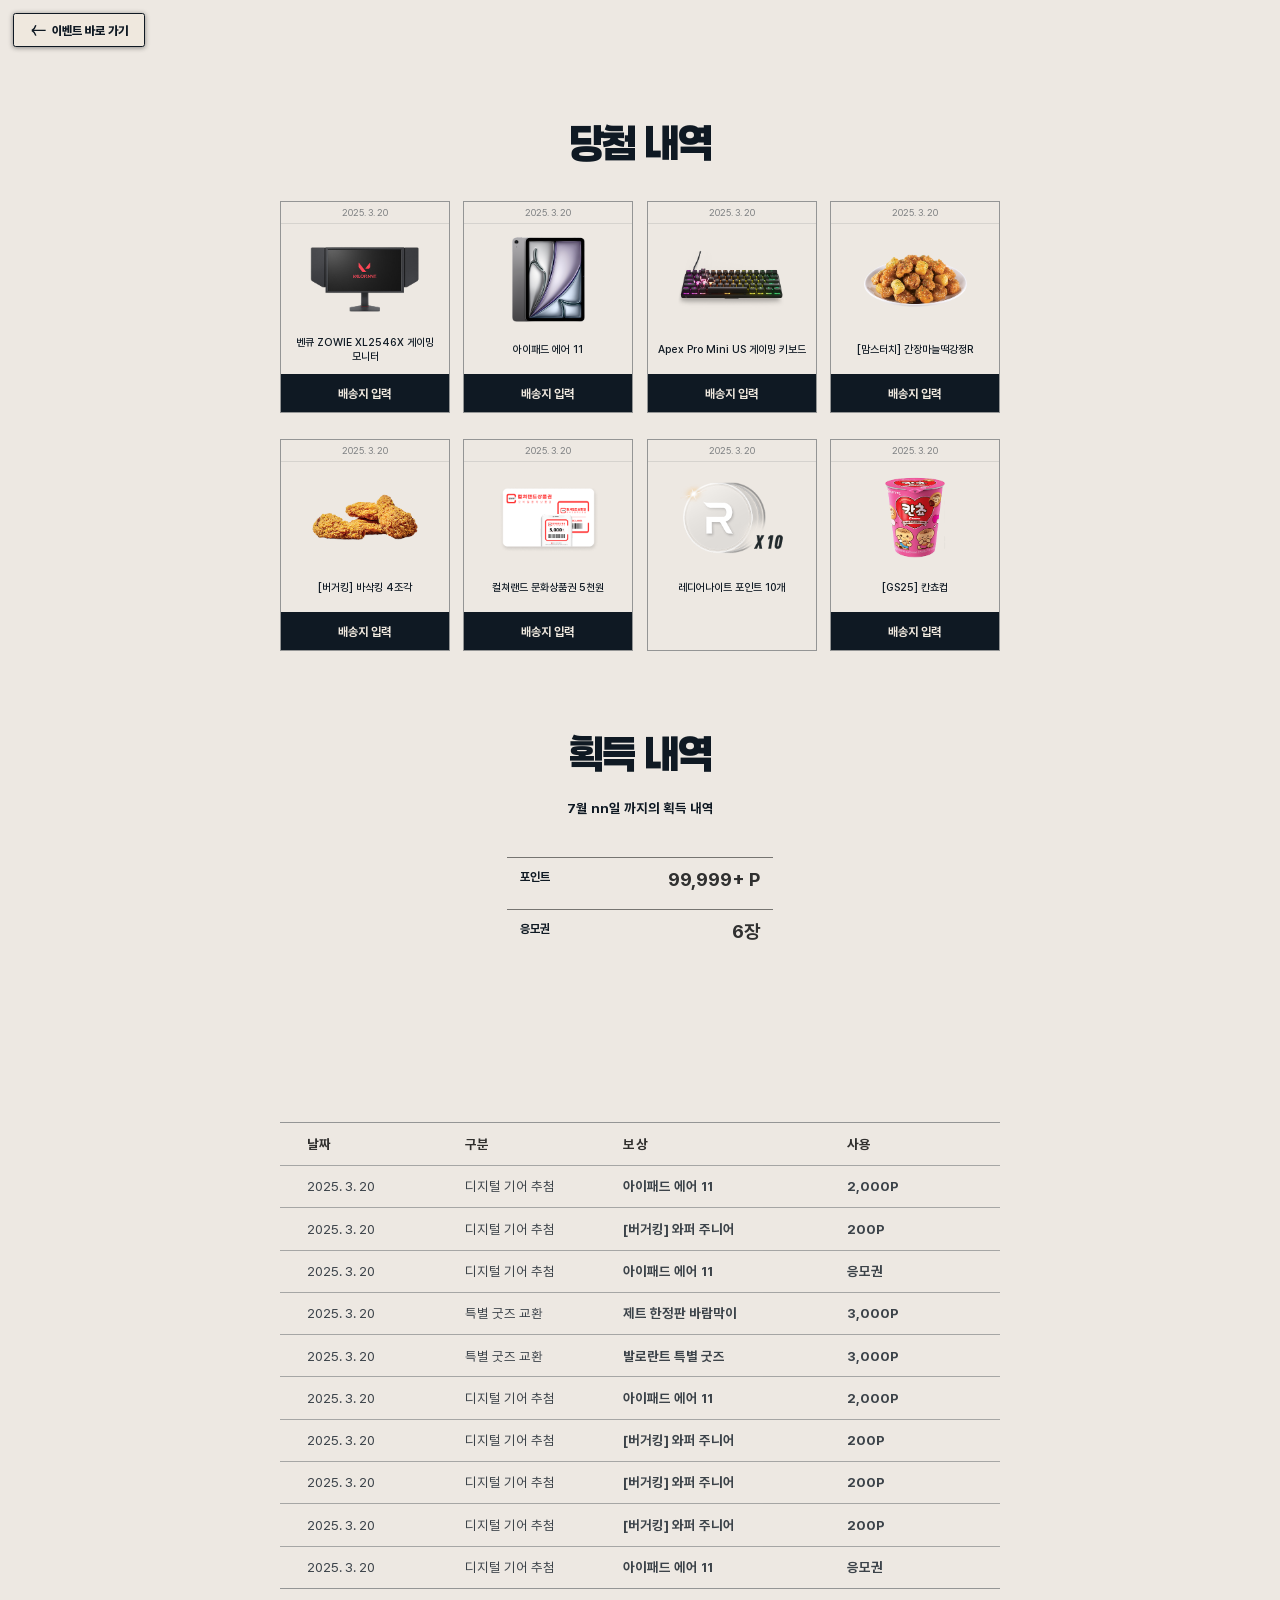
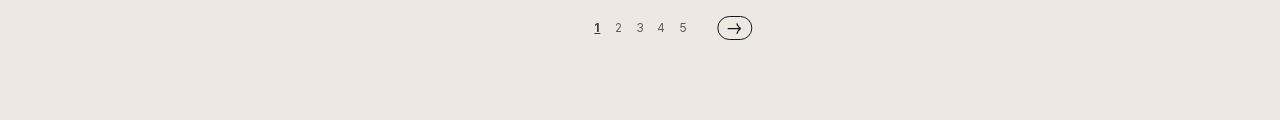
<file: mypageHistory.html>
<!DOCTYPE html>
<html lang="ko">
<head>
    <meta charset="UTF-8">
    <meta name="viewport" content="width=device-width, initial-scale=1.0" />
    <title>VAL랭 페스티벌</title>

    <link rel="stylesheet" type="text/css" href="assets/css/reset.css">
    <link rel="stylesheet" type="text/css" href="https://lolstatic-a.akamaihd.net/webfonts/live/css/valorant/fonts.css">
    <link rel="stylesheet" type="text/css" href="assets/css/slick-theme.css">
    <link rel="stylesheet" type="text/css" href="assets/css/slick.css">
    <link rel="stylesheet" type="text/css" href="assets/css/style.css">
    <link rel="stylesheet" type="text/css" href="assets/css/popup.css">

    <script src="assets/js/lib/jquery-1.12.4.min.js"></script>
    <script src="assets/js/lenis.js"></script>
    <script src="assets/js/lib/gsap.min.js"></script>
    <script src="assets/js/lib/ScrollTrigger.min.js"></script>
    <script src="assets/js/lib/skrollr.min.js"></script>
    <script src="assets/js/slick.js"></script>
    <script defer="defer" src="https://cdn.rgpub.io/public/live/riotbar/latest/kr-valorant-evergreen.ko_KR.js"></script><!-- 라이엇바 상하단 js -->
</head>
<body>
    
    <!-- 라이엇바 상단 -->
    <header id="riotbar-header"></header>
    <header id="top-menu"></header>

    <div class="wrap">
        <a href="#" class="pageBack">
            <img src="assets/images/icon_back.svg" alt="이벤트 페이지 바로 가기">이벤트 바로 가기
        </a>
        <div class="historyWrap">
            <div class="textActiveHidden historyTitle">
                <h2 class="textActive">당첨 내역</h2>
            </div>
            <div class="prizeHistory">
                <div class="item">
                    <p class="date">2025. 3. 20</p>
                    <div class="img"><img src="assets/images/img_history_item01.png" alt="벤큐 ZOWIE XL2546X 게이밍 모니터"></div>
                    <p class="name">벤큐 ZOWIE XL2546X 게이밍 모니터</p>
                    <button type="button" class="btnDelivery">배송지 입력</button>
                </div>
                <div class="item">
                    <p class="date">2025. 3. 20</p>
                    <div class="img"><img src="assets/images/img_history_item02.png" alt="아이패드 에어 11"></div>
                    <p class="name">아이패드 에어 11</p>
                    <button type="button" class="btnDelivery">배송지 입력</button>
                </div>
                <div class="item">
                    <p class="date">2025. 3. 20</p>
                    <div class="img"><img src="assets/images/img_history_item03.png" alt="Apex Pro Mini US 게이밍 키보드"></div>
                    <p class="name">Apex Pro Mini US 게이밍 키보드</p>
                    <button type="button" class="btnDelivery">배송지 입력</button>
                </div>
                <div class="item">
                    <p class="date">2025. 3. 20</p>
                    <div class="img"><img src="assets/images/img_history_item04.png" alt="[맘스터치] 간장마늘떡강정R"></div>
                    <p class="name">[맘스터치] 간장마늘떡강정R</p>
                    <button type="button" class="btnDelivery">배송지 입력</button>
                </div>
                <div class="item">
                    <p class="date">2025. 3. 20</p>
                    <div class="img"><img src="assets/images/img_history_item05.png" alt="[버거킹] 바삭킹 4조각"></div>
                    <p class="name">[버거킹] 바삭킹 4조각</p>
                    <button type="button" class="btnDelivery">배송지 입력</button>
                </div>
                <div class="item">
                    <p class="date">2025. 3. 20</p>
                    <div class="img"><img src="assets/images/img_history_item06.png" alt="컬쳐랜드 문화상품권 5천원"></div>
                    <p class="name">컬쳐랜드 문화상품권 5천원</p>
                    <button type="button" class="btnDelivery">배송지 입력</button>
                </div>
                <div class="item">
                    <p class="date">2025. 3. 20</p>
                    <div class="img"><img src="assets/images/img_history_item07.png" alt="레디어나이트 포인트 10개"></div>
                    <p class="name">레디어나이트 포인트 10개</p>
                </div>
                <div class="item">
                    <p class="date">2025. 3. 20</p>
                    <div class="img"><img src="assets/images/img_history_item08.png" alt="[GS25] 칸쵸컵"></div>
                    <p class="name">[GS25] 칸쵸컵</p>
                    <button type="button" class="btnDelivery">배송지 입력</button>
                </div>
            </div><!-- prizeHistory END -->
            <div class="textActiveHidden historyTitle">
                <h2 class="textActive">획득 내역</h2>
            </div>
            <div class="textActiveHidden historyText">
                <p class="textActive">7월 nn일 까지의 획득 내역</p>
            </div>
            <ul class="getHistory">
                <li>
                    <p class="title">포인트</p>
                    <p class="get">99,999+ P</p>
                </li>
                <li>
                    <p class="title">응모권</p>
                    <p class="get">6장</p>
                </li>
            </ul><!-- getHistory END -->
            <div class="textActiveHidden historyTitle">
                <h2 class="textActive">사용 내역</h2>
            </div>
            <div class="useHistory">
                <table>
                    <caption>사용 내역 안내</caption>
                    <colgroup>
                        <col style="width: 22%">
                        <col style="width: 22%">
                        <col style="width: 31%">
                        <col style="width: 25%">
                    </colgroup>
                    <thead>
                        <tr>
                            <th scope="col">날짜</th>
                            <th scope="col">구분</th>
                            <th scope="col">보상</th>
                            <th scope="col">사용</th>
                        </tr>
                    </thead>
                    <tbody>
                        <tr>
                            <td class="date">2025. 3. 20</td>
                            <td class="sort">디지털 기어 추첨</td>
                            <td class="name">아이패드 에어 11</td>
                            <td class="value">2,000P</td>
                        </tr>
                        <tr>
                            <td class="date">2025. 3. 20</td>
                            <td class="sort">디지털 기어 추첨</td>
                            <td class="name">[버거킹] 와퍼 주니어</td>
                            <td class="value">200P</td>
                        </tr>
                        <tr>
                            <td class="date">2025. 3. 20</td>
                            <td class="sort">디지털 기어 추첨</td>
                            <td class="name">아이패드 에어 11</td>
                            <td class="value">응모권</td>
                        </tr>
                        <tr>
                            <td class="date">2025. 3. 20</td>
                            <td class="sort">특별 굿즈 교환</td>
                            <td class="name">제트 한정판 바람막이</td>
                            <td class="value">3,000P</td>
                        </tr>
                        <tr>
                            <td class="date">2025. 3. 20</td>
                            <td class="sort">특별 굿즈 교환</td>
                            <td class="name">발로란트 특별 굿즈</td>
                            <td class="value">3,000P</td>
                        </tr>
                         <tr>
                            <td class="date">2025. 3. 20</td>
                            <td class="sort">디지털 기어 추첨</td>
                            <td class="name">아이패드 에어 11</td>
                            <td class="value">2,000P</td>
                        </tr>
                        <tr>
                            <td class="date">2025. 3. 20</td>
                            <td class="sort">디지털 기어 추첨</td>
                            <td class="name">[버거킹] 와퍼 주니어</td>
                            <td class="value">200P</td>
                        </tr>
                        <tr>
                            <td class="date">2025. 3. 20</td>
                            <td class="sort">디지털 기어 추첨</td>
                            <td class="name">[버거킹] 와퍼 주니어</td>
                            <td class="value">200P</td>
                        </tr>
                        <tr>
                            <td class="date">2025. 3. 20</td>
                            <td class="sort">디지털 기어 추첨</td>
                            <td class="name">[버거킹] 와퍼 주니어</td>
                            <td class="value">200P</td>
                        </tr>
                        <tr>
                            <td class="date">2025. 3. 20</td>
                            <td class="sort">디지털 기어 추첨</td>
                            <td class="name">아이패드 에어 11</td>
                            <td class="value">응모권</td>
                        </tr>
                    </tbody>
                </table>
            </div><!-- useHistory END -->
            <div class="paging">
                <!-- 
                    [전달사항] 
                    이전 또는 다음페이지가 없다면 .disabled 추가해주세요.
                    클래스에 따라 디자인이 변경됩니다.
                -->
                <a href="#page_prev" id="page_prev" class="disabled">이전</a>
                <strong title="현재 1페이지">1</strong>
                <a href="#" title="2페이지 이동">2</a>
                <a href="#" title="3페이지 이동">3</a>
                <a href="#" title="3페이지 이동">4</a>
                <a href="#" title="3페이지 이동">5</a>
                <a href="#page_next" id="page_next">다음</a>
            </div>
        </div><!-- historyWrap END -->
    </div><!-- wrap END -->

    <!-- 라이엇바 하단 -->
    <footer id="riotbar-footer"></footer>

     <script>
        let lenis;

        $(function () {
            setTimeout(() => {
                lenis = new Lenis();

                const raf = (time) => {
                    lenis.raf(time);
                    requestAnimationFrame(raf);
                };

                requestAnimationFrame(raf);
            }, 700);
            setTimeout(() => {
                textActive();

                function textActive(){
                    $(".textActive").each(function(){
                        let $this = $(this);
                        let start_pos = "top bottom";
                        let end_pos = "bottom top";

                        ScrollTrigger.create({
                            trigger: $this,
                            start: start_pos,
                            end: end_pos,
                            onEnter: function(){
                                $this.addClass("active");
                            },onLeave: function(){
                                $this.removeClass("active");
                            },onEnterBack: function(){
                                $this.addClass("active");
                            },onLeaveBack: function(){
                                $this.removeClass("active");
                            }
                        });
                    });
                }
            }, 600);
        });
    </script>

</body>
</html>
</file>
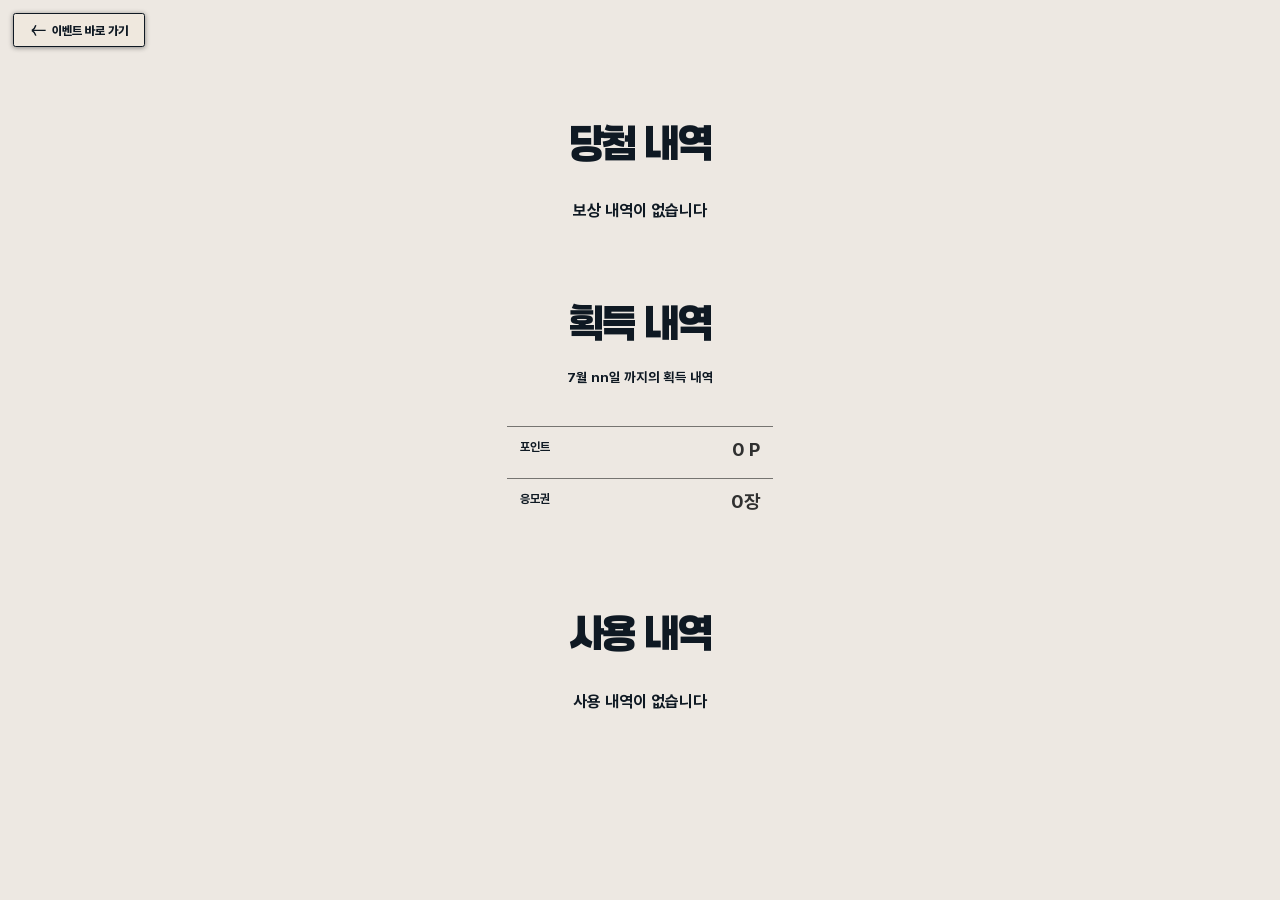
<file: mypageHistory_none.html>
<!DOCTYPE html>
<html lang="ko">
<head>
    <meta charset="UTF-8">
    <meta name="viewport" content="width=device-width, initial-scale=1.0" />
    <title>VAL랭 페스티벌</title>

    <link rel="stylesheet" type="text/css" href="assets/css/reset.css">
    <link rel="stylesheet" type="text/css" href="https://lolstatic-a.akamaihd.net/webfonts/live/css/valorant/fonts.css">
    <link rel="stylesheet" type="text/css" href="assets/css/slick-theme.css">
    <link rel="stylesheet" type="text/css" href="assets/css/slick.css">
    <link rel="stylesheet" type="text/css" href="assets/css/style.css">
    <link rel="stylesheet" type="text/css" href="assets/css/popup.css">

    <script src="assets/js/lib/jquery-1.12.4.min.js"></script>
    <script src="assets/js/lenis.js"></script>
    <script src="assets/js/lib/gsap.min.js"></script>
    <script src="assets/js/lib/ScrollTrigger.min.js"></script>
    <script src="assets/js/lib/skrollr.min.js"></script>
    <script src="assets/js/slick.js"></script>
    <script defer="defer" src="https://cdn.rgpub.io/public/live/riotbar/latest/kr-valorant-evergreen.ko_KR.js"></script><!-- 라이엇바 상하단 js -->
</head>
<body>
    
    <!-- 라이엇바 상단 -->
    <header id="riotbar-header"></header>
    <header id="top-menu"></header>

    <div class="wrap">
        <a href="#" class="pageBack">
            <img src="assets/images/icon_back.svg" alt="이벤트 페이지 바로 가기">이벤트 바로 가기
        </a>
        <div class="historyWrap">
            <div class="textActiveHidden historyTitle">
                <h2 class="textActive">당첨 내역</h2>
            </div>
            <p class="noneHistory">보상 내역이 없습니다</p>
            <div class="textActiveHidden historyTitle">
                <h2 class="textActive">획득 내역</h2>
            </div>
            <div class="textActiveHidden historyText">
                <p class="textActive">7월 nn일 까지의 획득 내역</p>
            </div>
            <ul class="getHistory">
                <li>
                    <p class="title">포인트</p>
                    <p class="get">0 P</p>
                </li>
                <li>
                    <p class="title">응모권</p>
                    <p class="get">0장</p>
                </li>
            </ul><!-- getHistory END -->
            <div class="textActiveHidden historyTitle">
                <h2 class="textActive">사용 내역</h2>
            </div>
            <div class="useHistory">
                <p class="noneHistory">사용 내역이 없습니다</p>
            </div><!-- useHistory END -->
        </div><!-- historyWrap END -->
    </div><!-- wrap END -->

    <!-- 라이엇바 하단 -->
    <footer id="riotbar-footer"></footer>
    <script>
        let lenis;

        $(function () {
            setTimeout(() => {
                lenis = new Lenis();

                const raf = (time) => {
                    lenis.raf(time);
                    requestAnimationFrame(raf);
                };

                requestAnimationFrame(raf);
            }, 700);
            setTimeout(() => {
                textActive();

                function textActive(){
                    $(".textActive").each(function(){
                        let $this = $(this);
                        let start_pos = "top bottom";
                        let end_pos = "bottom top";

                        ScrollTrigger.create({
                            trigger: $this,
                            start: start_pos,
                            end: end_pos,
                            onEnter: function(){
                                $this.addClass("active");
                            },onLeave: function(){
                                $this.removeClass("active");
                            },onEnterBack: function(){
                                $this.addClass("active");
                            },onLeaveBack: function(){
                                $this.removeClass("active");
                            }
                        });
                    });
                }
            }, 600);
        });
    </script>

</body>
</html>
</file>
<file: assets/css/style.css>
body{overflow: auto !important;height: 100% !important;}
.wrap{position: relative;max-width: 2560px;margin: 0 auto;}

.mobileShow {display: none !important;}
.mobileShowInline {display: none !important;}
.tabletShow {display: none !important;}
.tabletShowInline {display: none !important;}
.none-768{display: block !important;}
.show-768{display: none !important;}

.riotbar-header-wrapper {position: absolute !important;}

.topBar {display: none;position: fixed;top: 0;display: flex;justify-content: center;width: 100%;height: 68px;padding: 0 50px;box-sizing: border-box;z-index: 20;background: rgba(255, 255, 255, 0.12);box-shadow: 0px 2px 16px 0px rgba(32, 0, 71, 0.12);backdrop-filter: blur(25px);-webkit-backdrop-filter: blur(25px);  transition: transform 0.3s ease, opacity 0.3s ease;transform: translateY(-100%);opacity: 0;pointer-events: none;}
.topBar.active {opacity: 1;transform: translateY(0%);pointer-events: auto;}
.topBarInner {display: flex;justify-content: space-between;align-items: center;width: 100%;height: 100%;}
.topBarInner ul {display: flex;gap: 44px;list-style: none;}
.topBarInner ul li {position: relative;color: rgba(36, 69, 92, 0.6);font-size: 18px;font-weight: 600;line-height: normal;letter-spacing: 0.36px;cursor: pointer;}
.topBarInner ul li.active {color: #24455C;text-shadow: 0px 0px 6px rgba(255, 255, 255, 0.40);font-weight: 800;}
.topBarInner ul li + li:before {content: "";position: absolute;top: 50%;transform: translate3d(-25px, -50%, 0);width: 4px;height: 4px;background: #24455C;pointer-events: none;} .topBarInner ul li a {color: #24455C;text-decoration: none;}
.topBarInner ul li a img {width: 16px;height: 16px;}
.topBar .right {display: flex;align-items: center;gap: 26px;}
.topBar .right  .btnGetlist {display: inline-flex;justify-content: center;align-items: center;width: 142px;height: 42px;background: #4133FF;border-radius: 6px;color: #DEE8FB;font-size: 18px;font-weight: 700;line-height: 100%;text-decoration: none;}
.topBar .right p {color: rgba(36, 69, 92, 0.8);text-align: right;font-family: "Tungsten-Bold";font-size: 20px;font-weight: 700;line-height: 180%;}
.topBar .right .number {color: #24455C;font-family: "Tungsten-Bold";font-size: 48px;font-weight: 400;line-height: 100%;letter-spacing: 0.96px;}
.topBar .right .point {margin: 0 10px 0 4px;color: rgba(36, 69, 92, 0.8);font-size: 48px;font-weight: 400;line-height: 100%;font-family: "Tungsten-Bold";letter-spacing: 0.96px;}
.topBar .right .btnRefresh{display: inline-block;width: 28px;height: 28px;margin-left: 10px;background-color: rgba(36, 69, 92, 0.20);background-image: url(../images/icon_refresh_blue.svg);background-position: center;background-repeat: no-repeat;border-radius: 6px;box-sizing: border-box;overflow: hidden;text-indent: -9999px;white-space: nowrap;vertical-align: -4px;font-size: 0;}

/* wave */
.canvas-wrapper {
    position: absolute;
    overflow: hidden;
    top: 0;
    left: 0;
    width: 100%;
    height: 100vh;
    min-height: 1080px;
    canvas {
        display: block;
        position: absolute;
        left: 0;
        top: 0;
    }
}

.section01{position: relative;background-color: #fff;overflow: hidden;}
.section01 .objectWrap{position: relative;max-width: 1920px;width: 100%;margin: 0 auto;z-index: 10;}
.objectBear{position: absolute;left: 120px;top: 650px;width: 301px;height: 340px;background-image: url(../images/object_bear.png);background-position: center;background-size: cover;background-repeat: no-repeat;box-sizing: border-box;z-index: 1;opacity: 0;pointer-events: none;transform: translateX(0) rotate(0deg);transition: none;}
.objectHarbor{position: absolute;right: 140px;top: 690px;width: 351px;height: 304px;background-image: url(../images/object_HARBOR.png);background-position: center;background-size: cover;background-repeat: no-repeat;box-sizing: border-box;z-index: 1;opacity: 0;pointer-events: none;transform: translateX(0) rotate(0deg);transition: none;}
.objectRedtube{position: absolute;left: -280px;top: 1145px;width: 412px;height: 412px;background-image: url(../images/object_redtube.png);background-position: center;background-size: cover;background-repeat: no-repeat;box-sizing: border-box;z-index: 1;opacity: 0;pointer-events: none;transform: translateX(0) rotate(0deg);transition: none;}
.objectYellowtube{position: absolute;right: -440px;top: 1900px;width: 616px;height: 616px;background-image: url(../images/object_yellowtube.png);background-position: center;background-size: cover;background-repeat: no-repeat;box-sizing: border-box;z-index: 1;opacity: 0;pointer-events: none;transform: translateX(0) rotate(0deg);transition: none;}
.objectBear.active {-webkit-animation: bearFloat 1s ease-out forwards, waveBounce 2.5s ease-in-out infinite 1s;animation: bearFloat 1s ease-out forwards, waveBounce 2.5s ease-in-out infinite 1s;opacity: 1;animation-fill-mode: forwards;}
.objectHarbor.active {-webkit-animation: harborFloat 1.5s ease-out forwards 0.5s, waveBounce 3.4s ease-in-out infinite 2.1s;animation: harborFloat 1.5s ease-out forwards 0.5s, waveBounce 3.4s ease-in-out infinite 2.1s;animation-fill-mode: backwards, forwards;opacity: 1;}
.objectRedtube.active {-webkit-animation: redtubeFloat 1.2s ease-out forwards, tubeFloat 5s ease-in-out infinite 1s;animation: redtubeFloat 1.2s ease-out forwards, tubeFloat 5s ease-in-out infinite 1s;animation-fill-mode: backwards, forwards;opacity: 1;}
.objectYellowtube.active {-webkit-animation: yellowtubeFloat 1s ease-out forwards, tubeFloat 4.5s ease-in-out infinite 1s;animation: yellowtubeFloat 1s ease-out forwards, tubeFloat 4.5s ease-in-out infinite 1s;animation-fill-mode: backwards, forwards;opacity: 1;}

.bgOcean{position: absolute;top: 465px;width: 100%;height: 100%;background-image: url(../images/bg_section01.png);background-position: center top;background-size: 2651px 2651px;background-repeat: no-repeat;box-sizing: border-box;z-index: 10;}

.section01 .visualWrap{position: relative;z-index: 10;max-width: 1920px;width: 100%;margin: 0 auto;padding: 107px 0 130px;text-align: center;}
.visualImg{position: relative;width: 971px;height: 696px;margin: 0 auto;}
.visualImg img{position: absolute;top: 0;left: 0;width: 100%;height: 100%;vertical-align: bottom;object-fit: cover;}
.visualTitle{margin-top: -75px;}
.visualTitle .title01{position: relative;width: 551px;height: 113px;margin: 0 auto 10px;padding: 22px 50px;background-image: url(../images/bg_visual_text01.png);background-position: center;background-size: cover;background-repeat: no-repeat;box-sizing: border-box;color: #EEEFFF;font-family: "Hakgyoansim Allimjang";font-size: 24px;font-weight: 400;line-height: 140%;letter-spacing: 1.44px;}
.visualTitle .title02{position: relative;width: 585px;height: 55px;margin: 0 auto;padding: 15px 0 13px;background-image: url(../images/bg_visual_text02.png);background-position: center;background-size: cover;background-repeat: no-repeat;box-sizing: border-box;color: #DDFAFF;font-family: "Hakgyoansim Allimjang";font-size: 20px;font-weight: 400;line-height: 136%;letter-spacing: 1.2px;}

.playWrap{position: relative;z-index: 10;}
.playBox{position: relative;display: flex;flex-direction: row;flex-wrap: nowrap;align-items: flex-start;justify-content: space-between;width: 780px;height: 250px;padding: 52px 140px 0 100px;gap: 50px;margin: 0 auto 80px;background-image: url(../images/bg_playBox.png);background-position: center;background-repeat: no-repeat;border-radius: 20px;box-sizing: border-box;box-shadow: 0px 4px 10px rgba(0, 0, 0, 0.25);}
.playTime strong{display: flex;align-items: center;gap: 12px;color: #DEE8FB;text-align: center;font-family: "Hakgyoansim Allimjang";font-size: 28px;font-weight: 600;line-height: 100%;}
.playTime strong .btnRefresh{display: inline-block;width: 28px;height: 28px;background-color: rgba(255, 255, 255, 0.20);background-image: url(../images/icon_refresh_white.svg);background-position: center;background-repeat: no-repeat;border-radius: 6px;box-sizing: border-box;overflow: hidden;text-indent: -9999px;white-space: nowrap;vertical-align: -4px;z-index: 9;}
.playTime .time span:nth-child(1){color: #DEE8FB;font-family: "Tungsten-Bold";font-size: 120px;font-weight: 400;line-height: 100%;}
.playTime .time span:nth-child(2){margin-left: 6px;color: #DEE8FB;font-size: 24px;font-weight: 800;line-height: 240%;opacity: 0.8;}
.playPoint {min-width: 207px;}
.playPoint strong{margin-bottom: 10px;display: block;color: #DEE8FB;font-size: 18px;font-weight: 700;line-height: 100%;}
.playPoint .point{margin-bottom: 20px;}
.playPoint .point span:nth-child(1){color: #DEE8FB;font-family: "Tungsten-Bold";font-size: 72px;font-weight: 400;line-height: 100%;letter-spacing: 1.44px;}
.playPoint .point span:nth-child(2){margin-left: 8px;color: #EFFCFB;text-align: center;font-family: "Tungsten-Bold";font-size: 44px;font-weight: 400;line-height: 114%;opacity: 0.7;}
.playPoint .btnLogin{display: inline-flex;justify-content: center;align-items: center;padding: 16px 20px 15px 20px;border-radius: 6px;background: #DEE8FB;box-shadow: 0px 0px 12px 0px #DEE8FB;color: #4133FF;font-family: "Hakgyoansim Allimjang";font-size: 18px;font-weight: 600;line-height: 100%;letter-spacing: 0.36px;}
.playPoint .btnGetlist{color: #DEE8FB;text-align: center;font-size: 14px;font-weight: 700;line-height: 126%;text-decoration: underline;}
.bubble01{position: absolute;top: -30px;right: 42px;width: 321px;height: 67px;padding: 15px 0;box-sizing: border-box;background-image: url(../images/bg_bubble01.svg);background-position: center;background-size: cover;background-repeat: no-repeat;color: #03111B;text-align: center;font-family: "Hakgyoansim Allimjang";font-size: 22px;font-weight: 600;line-height: 100%;letter-spacing: 0.44px;-webkit-animation: bubble01 1s infinite;animation: bubble01 1s infinite;}
.pregressWrap{position: relative;width: 1328px;height: 129px;margin: 0 auto;}
.pregressWrap strong{display: block;padding-top: 8px;margin-bottom: 44px;box-sizing: border-box;color: #423E77;font-family: "Hakgyoansim Allimjang";font-size: 22px;font-weight: 400;line-height: 120%;}
.pregressWrap .pregressBar{position: relative;width: 1312px;height: 25px;background-image: url(../images/bg_pregressBar.png);background-size: 100% 100%;background-position: top left;background-repeat: repeat;}
.pregressWrap .pregressBar em{position: absolute;left: 0;top: 0;width: 0;height: 100%;background-image: url(../images/bg_pregressBar_on.png);background-size: 100% 100%;background-position: top left;background-repeat: repeat;-webkit-transition: .8s;transition: .8s;}
.pregressWrap > ul{position: absolute;left: 0;top: 0; display: flex;flex-direction: row;flex-wrap: wrap;align-items: flex-start;justify-content: space-between;width: 100%;height: 100%;padding-left: 275px;box-sizing: border-box;}
.pregressWrap > ul > li:first-child{display: none;}
.pregressWrap > ul > li{display: flex;flex-direction: column;justify-content: space-between;height: 100%;}
.pregressWrap > ul > li.clear > p{opacity: 0.35;}
.pregressWrap > ul > li > p{text-align: center;}
.pregressWrap > ul > li > p > span{color: #423E77;text-align: center;line-height: 100%;}
.pregressWrap > ul > li > p > span:nth-child(1){font-size: 36px;font-family: "Tungsten-Bold";font-weight: 400;vertical-align: -2px;}
.pregressWrap > ul > li > p > span:nth-child(2){font-size: 28px;font-family: "Hakgyoansim Allimjang";font-weight: 600;vertical-align: 0;}

.section01_02{position: relative;padding: 130px 0 336px;z-index: 10;}
.specialevent{position: relative;display: flex;flex-direction: row;flex-wrap: wrap;align-items: flex-start;justify-content: space-between;width: 1600px;height: 1155px;padding: 100px 140px 0 130px;margin: 0 auto;background-image: url(../images/bg_specialevent.png);background-size: cover;background-position: center;background-repeat: no-repeat;box-sizing: border-box;}
.specialevent .left{display: flex;flex-direction: column;flex-wrap: wrap;align-items: center;gap: 0;}
.specialevent .left .title{display: flex;flex-direction: column;flex-wrap: wrap;align-items: flex-start;}
.specialevent .left .title .sm{margin-bottom: 23px;}
.specialevent .left .title .sm span{display: block;color: #0E5A71;font-size: 20px;font-weight: 700;line-height: 100%;letter-spacing: 5px;}
.specialevent .left .title .lg{margin-bottom: 25px;}
.specialevent .left .title .lg strong{display: block;color: #24455C;font-family: "Hakgyoansim Allimjang";font-size: 70px;font-weight: 600;line-height: 100%;}
.specialevent .left .title p{margin-bottom: 30px;color: #120E23;font-size: 20px;font-weight: 500;line-height: 150%;opacity: 0.8;}
.specialevent .left .lastTime{display: inline-flex;justify-content: center;align-items: center;padding: 12px 34px;gap: 20px;border-radius: 40px;background: #24455C;}
.specialevent .left .lastTime span{color: #C3F2F7;font-size: 20px;font-weight: 600;line-height: 126%;letter-spacing: 2.8px;}
.specialevent .left .lastTime em{color: #00F2FF;font-size: 20px;font-weight: 800;line-height: 126%;letter-spacing: 2.8px;}
.specialevent .left .lastTime em:before{content: "";display: inline-block;width: 14px;height: 9px;margin-right: 24px;background-image: url(../images/arr_skyblue.svg);background-position: center;background-size: cover;background-repeat: no-repeat;vertical-align: middle;}
.specialevent .left .lastTime em:after{content: "";display: inline-block;width: 14px;height: 9px;margin-left: 24px;background-image: url(../images/arr_skyblue.svg);background-position: center;background-size: cover;background-repeat: no-repeat;vertical-align: middle;transform: rotate(180deg);}
.specialevent .left .plaqueImg{position: relative;width: 500px;height: 583px;}
.specialevent .left .plaqueImg img{position: absolute;top: 0;left: 0;width: 100%;height: 100%;vertical-align: bottom;object-fit: cover;}
.rankWrap{width: 800px;}
.rankWrap .top{position: relative;display: flex;flex-direction: row;flex-wrap: wrap;justify-content: space-between;align-items: center;margin-bottom: 14px;padding: 0 50px 0 40px;box-sizing: border-box;}
.rankWrap .top .eventText{display: flex;align-items: center;gap: 10px;color: #24455C;font-size: 18px;font-weight: 700;line-height: 100%;letter-spacing: 3.6px;}
.rankWrap .top .eventText .relative{position: relative;margin-top: -2px;}
.rankWrap .top .eventText .btnRankinfo{display: inline-block;width: 21px;height: 21px;background-image: url(../images/icon_info_blue.svg);background-position: center;background-size: cover;background-repeat: no-repeat;box-sizing: border-box;overflow: hidden;text-indent: -9999px;white-space: nowrap;vertical-align: middle;}
.rankWrap .top .bubble02{display: none;position: absolute;left: -140px;bottom: 21px;width: 307px;height: 91px;padding: 0 20px 10px 30px;background-image: url(../images/bg_bubble02.png);background-position: center;background-size: cover;background-repeat: no-repeat;box-sizing: border-box;align-items: center;justify-content: flex-start;z-index: 9;}
.rankWrap .top .bubble02.show{display: flex;}
.rankWrap .top .bubble02 p{color: #24455C;font-size: 15px;font-weight: 500;line-height: 140%;letter-spacing: 0.3px;}
.rankWrap .top .bubble02 a{display: block;width: 21px;height: 21px;margin-left: 10px;background-image: url(../images/icon_close_black.svg);background-position: center;background-size: cover;background-repeat: no-repeat;box-sizing: border-box;overflow: hidden;text-indent: -9999px;white-space: nowrap;}
.rankWrap .top .btnLogin{display: inline-flex;padding: 16px 20px;flex-direction: column;justify-content: center;align-items: center;border-radius: 6px;background: linear-gradient(90deg, #FF6370 0%, #F52A3A 100%);backdrop-filter: blur(7.5px);-webkit-backdrop-filter: blur(7.5px);color: #F3FCFC;text-align: right;font-family: "Hakgyoansim Allimjang";font-size: 18px;font-weight: 600;line-height: 100%;letter-spacing: 0.36px;}
.rankWrap .top .btnTop50Open{display: inline-flex;flex-direction: column;justify-content: center;align-items: center;padding: 16px 20px;border-radius: 6px;background: #88A0AA;backdrop-filter: blur(7.5px);-webkit-backdrop-filter: blur(7.5px);color: #F3FCFC;text-align: right;font-family: "Hakgyoansim Allimjang";font-size: 18px;font-weight: 600;line-height: 100%;letter-spacing: 0.36px;pointer-events: none;}
.rankWrap .top .btnTop50Open.active{background: linear-gradient(90deg, #FF6370 0%, #F52A3A 100%);box-shadow: 0px 0px 16px 0px #FF4655;pointer-events: inherit;-webkit-animation: glowBlink 1.5s infinite ease-in-out;animation: glowBlink 1.5s infinite ease-in-out;}
.myRank{display: inline-flex;width: 100%;padding: 20px 118px 20px 67px;box-sizing: border-box;justify-content: space-between;align-items: flex-end;gap: 28px;border-radius: 40px;background-image: url(../images/bg_myRank.png);background-position: center;background-size: cover;background-repeat: no-repeat;box-shadow: 0px 4px 4px 0px rgba(0, 0, 0, 0.15);}
.myRank p:nth-child(1){width: 100px;color: #24455C;text-align: center;font-family: "Hakgyoansim Allimjang";font-size: 24px;font-weight: 600;line-height: 150%;letter-spacing: -0.48px;}
.myRank p:nth-child(2){display: flex;width: 280px;height: 36px;flex-direction: column;justify-content: center;overflow: hidden;color: #24455C;text-overflow: ellipsis;white-space: nowrap;font-size: 20px;font-weight: 600;line-height: 150%;}
.myRank p:nth-child(3){width: 180px;color: #22333A;font-size: 16px;font-weight: 400;line-height: 160%;text-align: right;}
.myRank p em{margin-right: 5px;color: #24455C;text-align: right;font-family: "Tungsten-Bold";font-size: 38px;font-weight: 400;line-height: 100%;letter-spacing: 1.52px;}
.rankSlideWrap{width: 100%;padding: 0 30px 0 43px;box-sizing: border-box;}
.rankSlideWrap .rankSlider{padding: 11px 30px 6px 30px;border-radius: 0 0 20px 20px;border: 1px solid #120E23;border-top: 0;background: rgba(14, 29, 35, 0.70);backdrop-filter: blur(2.5px);-webkit-backdrop-filter: blur(2.5px);}
.rankSlideWrap .rankSlider.wSm, .rankSlideWrap .rankSliderControl.wSm{display: none;}
.rankSlideWrap .rankSlider ul li{position: relative;display: flex;justify-content: space-between;align-items: center;height: 76px;padding: 13px 50px 13px 0px;border-bottom: 1px solid rgba(239, 249, 251, 0.20);box-sizing: border-box;gap: 28px;overflow: hidden;}
.rankSlideWrap .rankSlider ul li:last-child{border-bottom: 0;}
.rankSlideWrap .rankSlider ul li.my{border-bottom: 0;border-radius: 10px;}
.rankSlideWrap .rankSlider ul li.my:before{content: "";position: absolute;left: 0;top: 0;width: 100%;height: 100%;border-radius: 10px;border: 2px solid rgba(0, 242, 255, 0.80);box-sizing: border-box;-webkit-animation: borderGlow 1s ease-in-out infinite alternate;animation: borderGlow 1s ease-in-out infinite alternate;}
.rankSlideWrap .rankSlider ul li.my:after{content: "";position: absolute;top: -150%;left: -150%;width: 300%;height: 300%;background: linear-gradient(135deg, transparent 40%, rgba(255, 255, 255, 0.05) 45%, rgba(255, 255, 255, 0.1) 48%, rgba(255, 255, 255, 0.2) 49%, rgba(255, 255, 255, 0.4) 50%, rgba(255, 255, 255, 0.2) 51%, rgba(255, 255, 255, 0.1) 52%, rgba(255, 255, 255, 0.05) 55%, transparent 60%);pointer-events: none;z-index: 1;transform: translateX(-100%) translateY(-100%);-webkit-animation: light-sweep 5s linear infinite;animation: light-sweep 5s linear infinite;}
.rankSlideWrap .rankSlider ul li .ranking{width: 100px;color: #F0FAFC;text-align: center;font-size: 32px;font-style: italic;font-weight: 400;line-height: 100%;font-family: "Tungsten-Bold";letter-spacing: 1.4px;}
.rankSlideWrap .rankSlider ul li .rankTop{color: #00F2FF;text-shadow: 0px 0px 10px rgba(0, 242, 255, 0.40);font-size: 40px;}
.rankSlideWrap .rankSlider ul li .nick{width: 280px;color: #F0FAFC;font-size: 20px;font-weight: 600;line-height: 150%;}
.rankSlideWrap .rankSlider ul li .time{width: 180px;color: #F0FAFC;font-size: 16px;font-weight: 400;line-height: 160%;text-align: right;}
.rankSlideWrap .rankSlider ul li .time span{color: #F0FAFC;margin-right: 8px;text-align: right;font-family: "Tungsten-Bold";font-size: 38px;font-weight: 400;line-height: 100%;letter-spacing: 1.52px;}
.rankSliderControl{display: flex;justify-content: center;align-items: center;gap: 26px;margin-top: 25px;}
.rankSliderControl .prev{width: 60px;height: 60px;background-image: url(../images/arrow_left_black.svg);background-position: center;background-repeat: no-repeat;border-radius: 100%;border: 1px solid rgba(14, 29, 35, 0.40);box-sizing: border-box; overflow: hidden;text-indent: -9999px;white-space: nowrap;}
.rankSliderControl .count{color: rgba(14, 29, 35, 0.8);text-align: center;font-size: 18px;font-weight: 700;line-height: 160%;}
.rankSliderControl .next{width: 60px;height: 60px;background-image: url(../images/arrow_left_black.svg);background-position: center;background-repeat: no-repeat;border-radius: 100%;border: 1px solid rgba(14, 29, 35, 0.40);box-sizing: border-box; overflow: hidden;text-indent: -9999px;white-space: nowrap;transform: rotate(180deg);}
.plaqueInfo{position: absolute;left: 135px;bottom: 60px;}
.plaqueInfo dt{margin-bottom: 14px;color: #24455C;text-align: left;font-family: "Hakgyoansim Allimjang";font-size: 20px;font-weight: 600;line-height: 126%;letter-spacing: -0.4px;opacity: 0.8;}
.plaqueInfo dd{position: relative;padding-left: 13px;color: #3B657B;font-size: 15px;font-weight: 400;line-height: 150%;opacity: 0.8;}
.plaqueInfo dd:before{content: "";position: absolute;left: 0;top: 8px;display: block;width: 4px;height: 4px;border-radius: 100%;background: #3B657B;}
.section02{position: relative;max-width: 2560px;height: 3588px;margin: 0 auto;padding: 50px 0;background-image: url(../images/bg_section02.jpg);background-position: top center;background-size: cover;background-repeat: no-repeat;box-sizing: border-box;overflow: hidden;}
.objectTree01{position: absolute;left: calc((100% - 2560px) / 2);top: 230px;width: 721px;height: 1097px;background-image: url(../images/object_tree01.png);background-position: center;background-size: cover;background-repeat: no-repeat;box-sizing: border-box;z-index: 1;opacity: 0;pointer-events: none;transform: translateX(0) rotate(0deg);transition: none;}
.objectTree01.active {-webkit-animation: treeleftFloat 1.2s ease-out forwards;animation: treeleftFloat 1.2s ease-out forwards;animation-fill-mode: backwards, forwards;opacity: 1;}
.objectTree02{position: absolute;right: calc((100% - 2560px) / 2);top: 245px;width: 634px;
height: 883px;background-image: url(../images/object_tree02.png);background-position: center;background-size: cover;background-repeat: no-repeat;box-sizing: border-box;z-index: 1;opacity: 0;pointer-events: none;transform: translateX(0) rotate(0deg);transition: none;}
.objectTree02.active {-webkit-animation: treerightFloat 1.2s ease-out forwards;animation: treerightFloat 1.2s ease-out forwards;animation-fill-mode: backwards, forwards;opacity: 1;}
.objectTree03{position: absolute;left: calc((100% - 2560px) / 2);top: 1770px;width: 603px;height: 579px;background-image: url(../images/object_tree03.png);background-position: center;background-size: cover;background-repeat: no-repeat;box-sizing: border-box;z-index: 1;opacity: 0;pointer-events: none;transform: translateX(0) rotate(0deg);transition: none;}
.objectTree03.active {-webkit-animation: treeleftFloat 1.2s ease-out forwards;animation: treeleftFloat 1.2s ease-out forwards;animation-fill-mode: backwards, forwards;opacity: 1;}
.objectTree04{position: absolute;right: calc((100% - 2560px) / 2);top: 2260px;width: 684px;height: 996px;background-image: url(../images/object_tree04.png);background-position: center;background-size: cover;background-repeat: no-repeat;box-sizing: border-box;z-index: 1;opacity: 0;pointer-events: none;transform: translateX(0) rotate(0deg);transition: none;}
.objectTree04.active {-webkit-animation: treerightFloat 1.2s ease-out forwards;animation: treerightFloat 1.2s ease-out forwards;animation-fill-mode: backwards, forwards;opacity: 1;}

.section02 > .title{text-align: center;}
.section02 > .title h2{position: relative;width: 298px;height: 74px;margin: 0 auto;}
.section02 > .title h2 img {position: absolute;top: 0;left: 0;width: 100%;height: 100%;vertical-align: bottom;object-fit: cover;}
.section02 > .title .textSm{margin-top: 33px;color: #090909;text-align: center;font-size: 18px;font-weight: 500;line-height: 160%;opacity: 0.7;}
.section02 .myPointWrap{position: relative;display: flex;flex-direction: row;flex-wrap: wrap;align-items: flex-start;justify-content: center;gap: 60px;width: 571px;height: 201px;padding-top: 40px;margin: 46px auto 0;background-image: url(../images/bg_myPoint.png);background-size: cover;background-position: center;background-repeat: no-repeat;box-sizing: border-box;}
.section02 .myPointWrap .point p{display: flex;align-items: center;gap: 12px;margin-bottom: 10px;color: #FFF5E0;font-family: "Hakgyoansim Allimjang";font-size: 18px;font-weight: 500;line-height: 100%;letter-spacing: 1.2px;}
.section02 .myPointWrap .point p .btnRefresh{display: inline-block;width: 28px;height: 28px;background-color: rgba(255, 255, 255, 0.20);background-image: url(../images/icon_refresh_ivory.svg);background-position: center;background-repeat: no-repeat;border-radius: 6px;box-sizing: border-box;overflow: hidden;text-indent: -9999px;white-space: nowrap;}
.section02 .myPointWrap .point span{color: #FFF5E0;text-align: left;font-family: "Tungsten-Bold";font-size: 44px;font-weight: 400;line-height: 114%;}
.section02 .myPointWrap .point span em{margin-right: 8px;font-size: 78px;line-height: 100%;letter-spacing: 1.56px;font-family: "Tungsten-Bold";}
.section02 .myPointWrap .ticket{position: relative;margin-top: 5px;}
.section02 .myPointWrap .ticket > p{display: flex;align-items: center;gap: 6px;margin-bottom: 15px;color: #FFF5E0;font-family: "Hakgyoansim Allimjang";font-size: 18px;font-weight: 500;line-height: 100%;letter-spacing: 1.2px;}
.section02 .myPointWrap .ticket span{display: flex;align-items: flex-end;color: #FFF5E0;text-align: left;font-family: "Hakgyoansim Allimjang";font-size: 40px;font-weight: 600;line-height: 143%;}
.section02 .myPointWrap .ticket span em{margin-right: 4px;font-family: "Tungsten-Bold";font-size: 78px;font-weight: 400;line-height: 102%;letter-spacing: 3.12px;opacity: 0.78;}
.btnTicketinfo{display: inline-block;width: 18px;height: 18px;background-image: url(../images/icon_info_ivory.svg);background-size: 100%;background-position: center;background-repeat: no-repeat;box-sizing: border-box;overflow: hidden;text-indent: -9999px;white-space: nowrap;}
.bubble03{display: none;position: absolute;left: -77px;top: -65px;width: 399px;height: 67px;padding: 0 29px 9px 28px;background-image: url(../images/bg_bubble03.png);background-position: center;background-size: cover;background-repeat: no-repeat;box-sizing: border-box;align-items: center;justify-content: flex-start;}
.bubble03.show{display: flex;}
.bubble03 p{color: #24455C;font-size: 15px;font-weight: 500;line-height: 140%;letter-spacing: 0.3px;word-break: keep-all;}
.bubble03 a{display: block;width: 21px;height: 21px;margin-left: 10px;background-image: url(../images/icon_close_black.svg);background-size: cover;background-position: center;background-repeat: no-repeat;box-sizing: border-box;overflow: hidden;text-indent: -9999px;white-space: nowrap;}
.section02 .btnGetList{position: relative;display: block;width: 510px;margin: 0 auto;text-align: right;}
.section02 .btnGetList a{display: inline-block;color: #58503E;font-size: 15px;font-weight: 700;line-height: 126%;text-decoration: underline;}
.itemTitle{margin: 160px auto 60px;color: #6C521A;text-align: center;font-family: "Hakgyoansim Allimjang";font-size: 50px;font-weight: 400;line-height: 100%;}
.itemTitle:first-of-type{margin-top: 120px;}
.itemList{display: flex;flex-wrap: wrap;justify-content: center;gap: 50px 20px;width: 1400px;margin: 0 auto;}
.itemList .item{position: relative;display: flex;flex-direction: column;width: calc((100% - 60px) / 4);height: 404px;border-radius: 8px;overflow: hidden;background: #F6DEA6;box-shadow: 0px 0px 31px 30px rgba(0, 0, 0, 0.05) inset, 0px 4px 10px 0px rgba(0, 0, 0, 0.20) inset, 0px 4px 10px 0px rgba(0, 0, 0, 0.25);}
.itemList .item .soldoutImg{position: absolute;top: 60px;left: 50%;transform: translate3d(-50%, 0, 0);width: 154px;z-index: 2;display: none;}
.itemList .item .itemImg{pointer-events: none;width: 100%;z-index: 1;}
.itemList .item .name{display: flex;align-items: center;justify-content: center;text-align: center;width: 255px;height: 46px;margin: 0 auto; color: rgba(49, 45, 35,0.8);text-align: center;font-size: 18px;font-weight: 600;line-height: 130%;word-break: keep-all;}
.itemList .item .count{margin-top: 5px; color: #AC1D1F;text-align: center;font-size: 14px;font-weight: 700;line-height: normal;}
.itemList .item .count span{font-weight: 400;}
.itemList .item .btnItem{height: 62px;background: #66583B;border-radius: 0 0 8px 8px;margin-top: 24px;color: #FEEBC1;text-align: center;font-family: "Tungsten-Bold";font-size: 40px;font-weight: 400;line-height: 100%;letter-spacing: 0.8px;box-shadow: 0px 0px 31px 30px rgba(0, 0, 0, 0.05) inset, 0px 0px 10px 0px rgba(0, 0, 0, 0.20) inset, 0px 0px 10px 0px rgba(0, 0, 0, 0.25);-webkit-transition: 0.3s;transition: 0.3s;}
.itemList .item .btnItem span{margin-left: 4px;font-family: "Tungsten-Bold";opacity: 0.7;}
.itemList .item .btnItem:hover{background: #C8B07C;color: #FFF;/* filter: brightness(2); */}
.itemList .item .btnItemView{position: absolute;right: 20px;top: 20px; width: 36px;height: 36px;display: flex;justify-content: center;align-items: center;border-radius: 4px;background: #5F5134;}
.itemList .item .btnItemView img{width: 19px;height: 20px;}
.itemList .item.soldout .soldoutImg{display: block;}
.itemList .item.soldout .itemImg{opacity: 0.2;}
.itemList .item.soldout .btnItem{background: #C6B99C;color: #DFD2B5;pointer-events: none;}
.itemScrollbar {margin: 0 auto;width: calc(100% - 10.9589vw);height: 2.1918vw;background: rgba(102, 88, 59, 0.2);border-radius: 1.0959vw;cursor: pointer;display: none;}
.scrollThumb {position: relative;height: 100%;width: 25%;background: rgba(102, 88, 59, 0.6);border-radius: 1.0959vw;transition: background 0.3s;}

.section03{position: relative;max-width: 100%;height: 1080px;margin: 0 auto;padding: 222px 0 248px;background-image: url(../images/bg_section03.jpg);background-size: cover;background-position: center top;background-repeat: no-repeat;box-sizing: border-box;overflow: hidden;}
.objectTree05{position: absolute;left: calc(((100% - 2560px) / 2) - 2px);top: 65px;width: 643px;height: 1016px;background-image: url(../images/object_tree05.png);background-position: center;background-size: cover;background-repeat: no-repeat;box-sizing: border-box;z-index: 1;}
.objectFlamingo{position: absolute;right: calc(((100% - 2560px) / 2) - 2px);top: 251px;width: 607px;height: 824px;background-image: url(../images/object_flamingo.png);background-position: center;background-size: cover;background-repeat: no-repeat;box-sizing: border-box;z-index: 1;}
.section03 .title{position: relative;width: 1338px;margin: 0 auto;text-align: center;}
.section03 .title:before{content: "";position: absolute;left: 237px;top: -62px;width: 110px;height: 124px;background-image: url(../images/object_twinkle01.png);background-position: center;background-size: cover;background-repeat: no-repeat;-webkit-animation: shineStar 1.2s infinite ease-in-out;animation: shineStar 1.2s infinite ease-in-out;}
.section03 .title:after{content: "";position: absolute;left: 323px;top: 44px;width: 124px;height: 142px;background-image: url(../images/object_twinkle02.png);background-position: center;background-size: cover;background-repeat: no-repeat;-webkit-animation: shineStar 1.5s infinite ease-in-out;animation: shineStar 1.5s infinite ease-in-out;}
.section03 .title .inner:before{content: "";position: absolute;left: 915px;top: -54px;width: 111px;height: 125px;background-image: url(../images/object_twinkle03.png);background-position: center;background-size: cover;background-repeat: no-repeat;-webkit-animation: shineStar 1.1s infinite ease-in-out 0.2s;animation: shineStar 1.1s infinite ease-in-out 0.2s;}
.section03 .title h2{position: relative;width: 499px;height: 74px;margin: 0 auto;}
.section03 .title h2 img {position: absolute;top: 0;left: 0;width: 100%;height: 100%;vertical-align: bottom;object-fit: cover;}
.section03 .title p{margin-top: 30px;color: #24455C;font-size: 18px;font-weight: 500;line-height: 160%;opacity: 0.8;}
.pcReward{display: flex;flex-direction: row;flex-wrap: wrap;align-items: flex-start;gap: 20px;width: 1359px;height: 395px;margin: 90px auto 0;padding: 0 10px 15px;box-sizing: border-box; background-image: url(../images/bg_pcReward.png);background-position: center;background-size: cover;background-repeat: no-repeat;}
.pcReward .first {width: 280px;}
.pcReward .first .top{display: flex;justify-content: center;align-items: center;width: 280px;height: 55px;margin-bottom: 5px;padding: 10px;box-sizing: border-box;}
.pcReward .first .top h3{color: #2A2A2A;font-size: 20px;font-weight: 700;line-height: 160%;}
.pcReward .first .box{display: flex;width: 280px;padding: 35px 40px 37px 40px;flex-direction: column;justify-content: center;align-items: flex-start;box-sizing: border-box;}
.pcReward .time {width: 1038px;}
.pcReward .time .top{display: flex;align-items: center;justify-content: space-between;width: 1038px;height: 55px;padding: 10px 45px;margin-bottom: 5px;box-sizing: border-box;}
.pcReward .time .top h3{color: #2A2A2A;font-size: 20px;font-weight: 700;line-height: 160%;}
.pcReward .time .top .pregressBar{position: relative;width: 600px;height: 18px;border-radius: 6px;background: rgba(80, 85, 248, 0.30);overflow: hidden;}
.pcReward .time .top .pregressBar em{position: absolute;left: 0;top: 0;width: 0;height: 100%;border-radius: 6px;background: #5055F8;-webkit-transition: .5s;transition: .5s;}
.pcReward .time .top p{color: #2A2A2A;font-size: 20px;font-weight: 700;line-height: 160%;letter-spacing: 2px;}
.pcReward .time .top p span{font-family: "Tungsten-Bold";font-size: 28px;font-weight: 400;line-height: 100%;letter-spacing: 2.8px;vertical-align: -2px;}
.pcReward .time .box{width: 1038px;height: 320px;}
.pcReward .time .box ul{display: flex;width: 1038px;padding: 35px 58px 36px 59px;box-sizing: border-box;justify-content: center;align-items: flex-start;gap: 40px;}
.pcReward .time .box ul li{width: 200px;}
.pcReward .first .box p, .pcReward .time .box p{margin-bottom: 5px; color:  #EFE8DE;font-size: 16px;font-weight: 600;line-height: 160%;letter-spacing: 1.6px;text-align: left;}
.pcReward .first .box .item, .pcReward .time .box .item{position: relative;}
.pcReward .first .box .soldoutImg, .pcReward .time .box .soldoutImg{position: absolute;top: 18px;left: 50%;transform: translate3d(-50%, 0, 0);width: 126px;height: 136px;z-index: 2;display: none;}
.pcReward .first .box .itemImg, .pcReward .time .box .itemImg{pointer-events: none;width: 100%;z-index: 1;}
.pcReward .first .box .item button, .pcReward .time .box .item button{display: flex;justify-content: center;align-items: center;width: 200px;height: 48px;margin-top: 20px;padding: 10px 32px;gap: 10px;border-radius: 5px;background: #12169D;color: #EBE4DA;font-size: 18px;font-weight: 700;line-height: 100%;}
.pcReward .first .box .item.after button, .pcReward .time .box .item.after button{opacity: 0.2;pointer-events: none;}
.pcReward .first .box .item.get .soldoutImg, .pcReward .time .box .item.get .soldoutImg{display: block;}
.pcReward .first .box .item.get .itemImg, .pcReward .time .box .item.get .itemImg{opacity: 0.2;}
.pcReward .first .box .item.get button, .pcReward .time .box .item.get button{opacity: 0.2;pointer-events: none;}


.section04{position: relative;width: 100%;height: 1098px;margin: 0 auto;background-image: url(../images/bg_section04.jpg);background-size: cover;background-position: center top;background-repeat: no-repeat;box-sizing: border-box;overflow: hidden;}
.youTubeWrap{width: 100%;height: 1098px;margin: 0 auto;padding: 257px 0 0; background-image: url(../images/bg_board.png);background-size: 2091px 1098px;background-position: center top;background-repeat: no-repeat;box-sizing: border-box;}
.youTubeWrap h2{color: #F0FAFC;font-family: "Hakgyoansim Allimjang";font-size: 70px;font-weight: 600;line-height: 100%;text-align: center;}
.youTubeWrap > .textActiveHidden > p{margin-top: 20px;color: #F0FAFC;text-align: center;font-size: 18px;font-weight: 500;line-height: 160%;opacity: 0.8;}
.youTubeSlider{display: flex;flex-direction: row;flex-wrap: wrap;align-items: flex-start;justify-content: center;gap: 35px;margin-top: 40px;}
.youTubeSlider .sliderForWrap{width: 640px;}
.youTubeSlider .slider-for .slideItem .link{position: absolute;top: 0;left: 0;width: 100%;height: 100%;}
.youTubeSlider .slider-for .slideItem .img{overflow: hidden;border-radius: 8px;box-shadow: 0px 4px 10px 0px rgba(0, 0, 0, 0.30);}
.youTubeSlider .slider-for .slideItem .img img{width: 100%;}
.youTubeSlider .slider-for .slideItem .title{margin-top: 16px;color: #FFF;text-align: center;font-size: 18px;font-weight: 600;line-height: 160%;text-overflow: ellipsis;white-space: nowrap;overflow: hidden;opacity: 0.8;}
.youTubeSlider .sliderNavWrap{position: relative;width: 213px;}
.youTubeSlider .sliderNavWrap .slick-slide {line-height: 0;}
.youTubeSlider .sliderNavWrap .img{position: relative;margin: 5px 0;overflow: hidden;border-radius: 4px;border: 1px solid #413128;box-sizing: border-box;}
.youTubeSlider .sliderNavWrap .img:after{content: "";position: absolute;left: 0;top: 0;width: 100%;height: 100%;background: rgba(0, 0, 0, 0.60);-webkit-transition: .3s;transition: .3s;cursor: pointer;}
.youTubeSlider .sliderNavWrap .slick-current .img{border: 2px solid #FFECE7;box-shadow: 4px 4px 4px 0px rgba(0, 0, 0, 0.60) inset;}
.youTubeSlider .sliderNavWrap .slick-current .img:after{background: rgba(0, 0, 0, 0);}
.youTubeSliderControl{display: flex;justify-content: center;align-items: center;flex-direction: column;gap: 26px;}
.youTubeSliderControl .prev{width: 60px;height: 60px;background-image: url(../images/arrow_up_white.svg);background-position: center;background-repeat: no-repeat;border-radius: 100%;
border: 1px solid rgba(255, 255, 255, 0.40);box-sizing: border-box; overflow: hidden;text-indent: -9999px;white-space: nowrap;}
.youTubeSliderControl .count{color: #FFF;text-align: center;font-size: 18px;font-weight: 700;line-height: 160%;opacity: 0.8;}
.youTubeSliderControl .next{width: 60px;height: 60px;background-image: url(../images/arrow_up_white.svg);background-position: center;background-repeat: no-repeat;border-radius: 100%;border: 1px solid rgba(255, 255, 255, 0.40);box-sizing: border-box; overflow: hidden;text-indent: -9999px;white-space: nowrap;transform: rotate(180deg);}
.youTubeSlider .sliderNavWrap:after{content: "";position: absolute;left: 0;bottom: 0;width: 100%;height: 71px;background: linear-gradient(180deg, rgba(107, 80, 64, 0.00) 0%, #6B5040 78.42%);}

.section05 {background: #0F1923;padding-top: 120px;padding-bottom: 110px;}
.section05 .textActiveHidden {margin-bottom: 40px;}
.section05 h2 {color: #EFE8DE;text-align: center;font-family: "Hakgyoansim Allimjang";font-size: 60px;font-weight: 600;line-height: 120%;letter-spacing: -1.2px;}
.section05 .questionList {margin: 0 auto;display: flex;flex-direction: column;width: 780px;}
.section05 .questionList li {border-top: 1px solid rgba(200, 195, 189, 0.2);}
.section05 .questionList li:last-of-type {border-bottom: 1px solid rgba(200, 195, 189, 0.2);}
.section05 .questionList .question {padding: 22px 36px;box-sizing: border-box;display: flex;justify-content: space-between;width: 100%;color: #efe8de;font-size: 18px;font-weight: 600;line-height: 140%;cursor: pointer;}
.section05 .questionList .question span {margin-right: 10px;color: #F83374;}
.section05 .questionList .question img {width: 20px;height: 20px;pointer-events: none;user-select: none;}
.section05 .questionList .answer {position: relative;max-height: 0;padding: 0 36px;display: flex;gap: 12px;width: 100%;color: #C8C3BD;font-size: 18px;font-weight: 400;line-height: 150%;letter-spacing: 0.36px;overflow: hidden;transition: max-height 0.3s ease, padding 0.3s ease;}
.section05 .questionList .answer span {color: #F83374;font-weight: 600;}
.section05 .questionList .answer .text {width: 678px;color: #c8c3bd;font-size: 18px;font-weight: 400;line-height: 150%;letter-spacing: 0.36px;word-break: keep-all;}
.section05 .questionList .answer .text .text1 {margin-bottom: 10px;display: inline-block;width: 100%;color: #c8c3bd;font-size: 18px;line-height: 150%;}
.section05 .questionList .answer .text .text2 {color: #c8c3bd;font-size: 16px;opacity: 0.7;}
.section05 .questionList li.active .answer {max-height: 200px;padding: 0 36px 20px 36px;}
.section05 .questionList .detail {margin-top: 20px;text-align: right;color: #C8C3BD;font-size: 16px;font-weight: 500;line-height: 140%;text-decoration-line: underline;opacity: 0.8;cursor: pointer;}
.section05 ul li .question img {transition: transform 0.3s ease;}
.section05 ul li.active .question img {transform: rotate(45deg);}

/* error */
.errorPage{position: relative;width: 100%;height: 100vh;/* margin: -80px auto 0; */box-sizing: border-box;overflow: hidden;display: flex;align-items: center;justify-content: center;flex-direction: column;}
.errorPage .visual{position: relative;width: 829px;height: 594px;}
.errorPage .visual img{position: absolute;top: 0;left: 0;width: 100%;height: 100%;vertical-align: bottom;object-fit: cover;}
.errorPage p{margin-top: 49px;color: #0F1923;font-size: 20px;font-weight: 600;line-height: 140%;letter-spacing: 2px;text-align: center;z-index: 9;}
.errorPage b{margin-top: 49px;color: #0F1923;font-size: 20px;font-weight: 600;line-height: 140%;letter-spacing: 2px;text-align: center;z-index: 9;}
.btn_wrapper {position: relative;margin: 40px auto 0;padding: 6px 5px;width: 228px;height: 55px;border-top: 1px solid #0f1923;border-bottom: 1px solid #0f1923;}
.btn_wrapper .deco {position: absolute;width: 24px;height: 24px;pointer-events: none;}
.btn_wrapper .deco.top_left {border-top: 2px solid #0f1923;border-left: 2px solid #0f1923;top: -2px;left: -2px;}
.btn_wrapper .deco.top_right {border-top: 2px solid #0f1923;border-right: 2px solid #0f1923;top: -2px;right: -2px;}
.btn_wrapper .deco.bottom_left {border-bottom: 2px solid #0f1923;border-left: 2px solid #0f1923;bottom: -2px;left: -2px;}
.btn_wrapper .deco.bottom_right {border-bottom: 2px solid #0f1923;border-right: 2px solid #0f1923;bottom: -2px;right: -2px;}
.btn_wrapper button {width: 100%;height: 100%;background: #0f1923;color: #efe8de;font-size: 20px;font-weight: 800;line-height: 140%;letter-spacing: 1.2px;}

.top50Wrap{background-image: url(../images/bg_top50.jpg);background-position: center;background-size: cover;background-repeat: no-repeat;text-align: center;}
.top50Wrap.show{opacity: 1;visibility: visible;-webkit-transition-delay: 0s;transition-delay: 0s;}
.top50Wrap .inner{display: flex;flex-direction: column;flex-wrap: nowrap;align-items: center;justify-content: center;position: absolute;width: 100%;height: auto;min-height: 100%;padding: 20px 0;box-sizing: border-box;}
.top50Wrap h3, .top50Wrap em{background: linear-gradient(180deg, #5B5B5B 0%, #313131 50%);background-clip: text;-webkit-background-clip: text;-webkit-text-fill-color: transparent;font-family: "Hakgyoansim Allimjang";font-size: 60px;font-weight: 600;}
.top50Wrap h3 span{background: linear-gradient(180deg, #FF8993 -10.83%, #FF4655 50%);background-clip: text;-webkit-background-clip: text;-webkit-text-fill-color: transparent;text-shadow: 0px 0px 10px rgba(255, 63, 63, 0.50);font-family: "Hakgyoansim Allimjang";font-size: 60px;font-weight: 600;line-height: 100%;}
.top50Wrap strong{margin-top: 24px;display: block;color: #FF4655;font-size: 25px;font-weight: 700;}
.top50Wrap .img{position: relative;width: 480px;height: 480px;margin: 44px auto 0;}
.top50Wrap .img img{position: absolute;top: 0;left: 0;width: 100%;height: 100%;vertical-align: bottom;object-fit: cover;}
.top50Wrap p{margin-top: 60px;color: #303030;text-align: center;font-size: 18px;font-weight: 600;}
.top50Wrap .btnTop50Enter{display: flex;justify-content: center;align-items: center;width: 260px;height: 60px;margin-top: 30px;color: #EBE4DA;font-family: "Hakgyoansim Allimjang";font-size: 24px;font-weight: 600;line-height: 100%;border-radius: 5px;background: linear-gradient(90deg, #FF6370 0%, #F52A3A 100%);box-shadow: 0px 4px 10px 0px rgba(0, 0, 0, 0.25);}
.btnTop50Close{position: absolute;top: 56px;right: 56px; width: 30px;
height: 30px;background-image: url(../images/icon_close_top50.svg);background-position: center;background-size: cover;background-repeat: no-repeat;overflow: hidden;text-indent: -9999px;white-space: nowrap;}
.top50Wrap.show h3{animation: effectUp 0.5s ease-out forwards 0.4s;animation: effectUp 0.5s ease-out forwards 0.4s;animation-fill-mode: backwards, forwards;opacity: 1;}
.top50Wrap.show strong{-webkit-animation: effectUp 0.5s ease-out forwards 0.5s;animation-fill-mode: backwards, forwards;opacity: 1;}
.top50Wrap.show .img{-webkit-animation: effectUp 0.5s ease-out forwards 0.6s;animation: effectUp 0.5s ease-out forwards 0.6s;animation-fill-mode: backwards, forwards;opacity: 1;}
.top50Wrap.show p{-webkit-animation: effectUp 0.5s ease-out forwards 0.6s;animation: effectUp 0.5s ease-out forwards 0.6s;animation-fill-mode: backwards, forwards;opacity: 1;}
.top50Wrap.show .btnTop50Enter{-webkit-animation: effectUp 0.5s ease-out forwards 0.7s;animation: effectUp 0.5s ease-out forwards 0.7s;animation-fill-mode: backwards, forwards;opacity: 1;}

/* 내역 */
.textActiveHidden{overflow: hidden;}
.textActive{-webkit-transform: translateY(140%);transform: translateY(140%);-webkit-transition: -webkit-transform .65s cubic-bezier(.25,.46,.45,.94);transition: -webkit-transform .65s cubic-bezier(.25,.46,.45,.94);transition: transform .65s cubic-bezier(.25,.46,.45,.94);transition: transform .65s cubic-bezier(.25,.46,.45,.94),-webkit-transform .65s cubic-bezier(.25,.46,.45,.94);}
.textActive.active{-webkit-transform: translateY(0);transform: translateY(0);}
.historyWrap{width: 1080px;margin: 0 auto;padding: 180px 0 120px;box-sizing: border-box;}
.pageBack{position: absolute;top: 20px;left: 20px;display: inline-flex;justify-content: center;align-items: center;gap: 10px;padding: 14px 24px 12px 24px;border-radius: 4px;border: 1px solid #0F1923;background:  #EFE8DE;box-sizing: border-box;box-shadow: 0px 1px 8px 0px rgba(0, 0, 0, 0.45);color: #0F1923;font-size: 18px;font-weight: 800;line-height: normal;}
.pageBack img{width: 23px;}
.historyTitle{margin: 120px 0 50px;}
.historyTitle h2{color: #0F1923;text-align: center;font-family: "Hakgyoansim Allimjang";font-size: 60px;font-weight: 600;line-height: 120%;letter-spacing: -1.8px;}
.historyTitle:first-of-type{margin-top: 0;}
.historyTitle:has( + .historyText){margin-bottom: 30px;}
.historyText{margin-bottom: 57px;color: #0F1923;text-align: center;font-size: 20px;font-weight: 700;}
.prizeHistory{display: flex;flex-direction: row;flex-wrap: wrap;justify-content: flex-start;align-items: stretch;gap: 40px 20px;}
.prizeHistory .item{width: calc((100% - 60px) / 4);border: 1px solid rgba(15, 25, 35, 0.40);box-sizing: border-box;}
.prizeHistory .item .date{display: flex;align-items: center;justify-content: center;height: 33px;color: #0F1923;font-size: 14px;font-weight: 400;line-height: 130%;text-align: center;border-bottom: 1px solid rgba(15, 25, 35, 0.20);box-sizing: border-box;opacity: 0.5;}
.prizeHistory .item .name{display: flex;align-items: center;justify-content: center;width: 100%;height: 42px;margin: 4px auto 0;padding: 0 10px;box-sizing: border-box;color: #0F1923;text-align: center;font-size: 16px;font-weight: 500;line-height: 130%;word-break: keep-all;}
.prizeHistory .item .img{position: relative;width: 164px;height: 164px;margin: 0 auto;}
.prizeHistory .item .img img{position: absolute;top: 0;left: 0;width: 100%;height: 100%;vertical-align: bottom;object-fit: cover;}
.btnDelivery{display: flex;justify-content: center;align-items: center;width: 100%;height: 56px;margin-top: 15px;padding: 20px 81px 18px 80px;background: #0F1923;color: #EFE8DE;text-align: center;font-size: 18px;font-weight: 700;line-height: 100%;}
.getHistory{width: 400px;margin: 0 auto;}
.getHistory li{display: flex;flex-direction: row;flex-wrap: wrap;justify-content: space-between;align-items: flex-start;height: 78px;padding: 20px;border-top: 1px solid rgba(0, 0, 0, 0.5);box-sizing: border-box;}
.getHistory li .title{color: #0F1923;text-align: left;font-size: 18px;font-weight: 700;line-height: 100%;}
.getHistory li .get{color: #303030;text-align: right;font-size: 28px;font-weight: 700;line-height: 100%;}
.useHistory table{border-top: 1px solid rgba(15, 25, 35, 0.40);border-bottom: 1px solid rgba(15, 25, 35, 0.40);box-sizing: border-box;}
.useHistory table th, .useHistory table td {height: 63px;padding: 17px 40px;box-sizing: border-box;font-size: 20px;line-height: 1.4;text-align: left;opacity: 0.8;}
.useHistory table th {color: #000;font-weight: 700;letter-spacing: 0.4px;}
.useHistory table td{border-top: 1px solid rgba(15, 25, 35, 0.40);color: #0F1923;font-size: 20px;font-weight: 400;}
.useHistory table td.name, .useHistory table td.value{font-weight: 700;}
.paging {margin-top: 40px;display: flex;flex-direction: row;flex-wrap: nowrap;justify-content: center;align-items: center;}
.paging a, .paging strong {display: flex;justify-content: center;align-items: center;width: 32px;height: 32px;box-sizing: border-box;font-size: 18px;color: #0F1923;font-weight: 400;line-height: 100%;vertical-align: middle;text-decoration: none;z-index: 10;opacity: 0.68;}
.paging strong {font-weight: 700;text-decoration: underline;opacity: 0.8;}
.paging #page_prev, .paging #page_next{width: 53px;height: 36px;border: 1px solid #0F1923;border-radius: 30px;background-position: center;background-size: 23px 17px;background-repeat: no-repeat;box-sizing: border-box;overflow: hidden;text-indent: -9999px;white-space: nowrap;opacity: 1;}
.paging #page_prev{background-image: url(../images/icon_back.svg);margin: 0 36px 0 0;}
.paging #page_next{background-image: url(../images/icon_back.svg);margin: 0 0 0 36px;transform: rotate(180deg);}
.paging .disabled{opacity: 0 !important;pointer-events: none;}
.noneHistory{color: #0F1923;text-align: center;font-size: 24px;font-weight: 700;line-height: normal;}

@media screen and (max-width: 1920px){
    
    .topBar{padding: 0 2.604166vw;height: 3.541666vw;}
    .topBarInner ul{gap: 2.291666vw;}
    .topBarInner ul li{font-size: 0.9375vw;}
    .topBarInner ul li + li:before{width: 0.2083vw;height: 0.2083vw;transform: translate3d(-1.302083vw, -50%, 0);}
    .topBar .right{gap: 1.3542vw;}
    .topBar .right p{font-size: 1.0417vw;}
    .topBar .right .number{font-size: 2.5000vw;}
    .topBar .right .point{font-size: 2.5000vw;letter-spacing: 0.0500vw;}
    .topBar .right .btnRefresh{width: 1.4583vw;height: 1.4583vw;margin-left: 0.5208vw;background-size: 0.9375vw 0.8854vw;}
    .topBar .right .btnGetlist{width: 7.3958vw;height: 2.1875vw;font-size: 0.9375vw;}
    .topBarInner ul li a img {width: 0.833333vw;height: 0.833333vw;}
    
    .section01 .visualWrap{padding: 5.5729vw 0 6.7708vw;}
    .objectBear{left: 6.2500vw;top: 33.8542vw;width: 15.6771vw;height: 17.7083vw;}
    .objectHarbor{right: 7.2917vw;top: 35.9375vw;width: 18.2813vw;height: 15.8333vw;}
    .objectRedtube{left: -14.5833vw;top: 59.6354vw;width: 21.4583vw;height: 21.4583vw;}
    .objectYellowtube{right: -22.9167vw;top: 98.9583vw;width: 32.0833vw;height: 32.0833vw;}
    .bgOcean{top: 24.2188vw;background-size: 138.0729vw 138.0729vw;}
    .visualImg{width: 50.5729vw;height: 36.2500vw;}
    .visualTitle{margin-top: -3.9063vw;}
    .visualTitle .title01{width: 28.6979vw;height: 5.8854vw;margin: 0 auto 0.5208vw;padding: 1.1458vw 2.6042vw;font-size: 1.2500vw;}
    .visualTitle .title02{width: 30.4688vw;height: 2.8646vw;padding: 0.7813vw 0 0.6771vw;font-size: 1.0417vw;}
    .playBox{width: 40.6250vw;height: 13.0208vw;margin: 0 auto 4.1667vw;border-radius: 1.0417vw;padding: 2.7083vw 5.2083vw 0 5.2083vw;gap: 2.6042vw;box-shadow: 0.0000vw 0.2083vw 0.5208vw rgba(0, 0, 0, 0.25);}
    .playTime strong{gap: 0.6250vw;font-size: 1.4583vw;}
    .playTime strong .btnRefresh{width: 1.4583vw;height: 1.4583vw;background-size: 0.9375vw 0.8854vw;border-radius: 0.3125vw;}
    .playTime .time span:nth-child(1){font-size: 6.2500vw;}
    .playTime .time span:nth-child(2){margin-left: 0.4167vw;font-size: 1.2500vw;}
    .playPoint {min-width: 10.7813vw;}
    .playPoint strong{margin-bottom: 0.5208vw;font-size: 0.9375vw;}
    .playPoint .point{margin-bottom: 1.0417vw;}
    .playPoint .point span:nth-child(1){font-size: 3.7500vw;letter-spacing: 0.0750vw;}
    .playPoint .point span:nth-child(2){margin-left: 0.4167vw;font-size: 2.2917vw;}
    .bubble01{top: -1.5625vw;right: 2.1875vw;width: 16.7188vw;height: 3.4896vw;padding: 0.7813vw 0;font-size: 1.1458vw;letter-spacing: 0.0229vw;}
    .playPoint .btnLogin{padding: 0.8333vw 1.0417vw 0.7813vw 1.0417vw;border-radius: 0.3125vw;font-size: 0.9375vw;letter-spacing: 0.0187vw;}
    .playPoint .btnGetlist{font-size: 0.7292vw;}
    .pregressWrap {width: 69.1667vw;height: 6.7188vw;}
    .pregressWrap strong {padding-top: 0.4167vw;margin-bottom: 2.2917vw;font-size: 1.1458vw;}
    .pregressWrap .pregressBar {width: 68.3333vw;height: 1.3021vw;}
    .pregressWrap > ul {padding-left: 14.3229vw;}
    .pregressWrap > ul > li > p > span:nth-child(1) {font-size: 1.8750vw;}
    .pregressWrap > ul > li > p > span:nth-child(2) {font-size: 1.4583vw;}
    .pregressWrap > ul > li > .img{position: relative;width: 8.5938vw;height: 3.9063vw;}
    .pregressWrap > ul > li:nth-child(2) > .img{width: 6.7188vw;height: 3.3854vw;}
    .pregressWrap > ul > li:nth-child(4) > .img{width: 7.0833vw;height: 3.3854vw;}
    .pregressWrap > ul > li > .img img{position: absolute;top: 0;left: 0;width: 100%;height: 100%;vertical-align: bottom;object-fit: cover;}
    .section01_02 {padding: 6.7708vw 0 17.5000vw;}
    .specialevent {width: 83.3333vw;height: 60.1563vw;padding: 5.2083vw 6.2917vw 0 6.7708vw;}
    .specialevent .left {/* gap: 3.1250vw; */}
    .specialevent .left .title .sm{margin-bottom: 1.1979vw;}
    .specialevent .left .title .sm span{font-size: 1.0417vw;}
    .specialevent .left .title .lg{margin-bottom: 1.3021vw;}
    .specialevent .left .title .lg strong {font-size: 3.6458vw;}
    .specialevent .left .title p {margin-bottom: 1.5625vw;font-size: 1.0417vw;}
    .specialevent .left .lastTime {padding: 0.6250vw 1.7708vw;gap: 1.0417vw;border-radius: 2.0833vw;}
    .specialevent .left .lastTime span {font-size: 1.0417vw;letter-spacing: 0.1458vw;}
    .specialevent .left .lastTime em {font-size: 1.0417vw;letter-spacing: 0.1458vw;}
    .specialevent .left .lastTime em:before {width: 0.7292vw;height: 0.4688vw;margin-right: 1.2500vw;}
    .specialevent .left .lastTime em:after {width: 0.7292vw;height: 0.4688vw;margin-left: 1.2500vw;}
    .specialevent .left .plaqueImg{width: 26.0417vw;height: 30.3646vw;}
    .rankWrap {width: 41.6667vw;}
    .rankWrap .top {margin-bottom: 0.7292vw;padding: 0 2.6042vw 0 2.0833vw;}
    .rankWrap .top .eventText{gap: 0.5208vw;font-size: 0.9375vw;}
    .rankWrap .top .eventText .relative{margin-top: -0.1042vw;}
    .rankWrap .top .eventText .btnRankinfo {width: 1.0938vw;height: 1.0938vw;}
    .rankWrap .top .bubble02 {left: -7.2917vw;bottom: 1.0938vw;width: 15.9896vw;height: 4.7396vw;padding: 0 1.0417vw 0.5208vw 1.5625vw;}
    .rankWrap .top .bubble02 p {font-size: 0.7813vw;letter-spacing: 0.0156vw;}
    .rankWrap .top .bubble02 a {width: 1.0938vw;height: 1.0938vw;margin-left: 0.5208vw;}
    .rankWrap .top .btnLogin {padding: 0.8333vw 1.0417vw;border-radius: 0.3125vw;font-size: 0.9375vw;}
    .rankWrap .top .btnTop50Open {padding: 0.8333vw 1.0417vw;border-radius: 0.3125vw;font-size: 0.9375vw;}
    .rankWrap .top .btnTop50Open.active {box-shadow: 0.0000vw 0.0000vw 0.8333vw 0.0000vw #FF4655;}
    .myRank {padding: 1.0417vw 6.1458vw 1.0417vw 3.4896vw;gap: 1.4583vw;border-radius: 2.0833vw;box-shadow: 0.0000vw 0.2083vw 0.2083vw 0.0000vw rgba(0, 0, 0, 0.15);}
    .myRank p:nth-child(1) {width: 5.2083vw;font-size: 1.2500vw;}
    .myRank p:nth-child(2) {width: 14.5833vw;height: 1.8750vw;font-size: 1.0417vw;}
    .myRank p:nth-child(3) {width: 9.3750vw;font-size: 0.8333vw;}
    .myRank p em {margin-right: 0.2604vw;font-size: 1.9792vw;}
    .rankSlideWrap {padding: 0 1.5625vw 0 2.2396vw;}
    .rankSlideWrap .rankSlider {padding: 0.5729vw 1.5625vw 0.3125vw 1.5625vw;border-radius: 0 0 1.0417vw 1.0417vw;}
    .rankSlideWrap .rankSlider ul li {height: 3.9583vw;padding: 0.6771vw 2.6042vw 0.6771vw 0.0000vw;gap: 1.4583vw;}
    .rankSlideWrap .rankSlider ul li.my{border-radius: 0.5208vw;}
    .rankSlideWrap .rankSlider ul li.my:before{border-radius: 0.5208vw;}
    .rankSlideWrap .rankSlider ul li .ranking {width: 5.2083vw;font-size: 1.6667vw;letter-spacing: 0.0729vw;}
    .rankSlideWrap .rankSlider ul li .rankTop {font-size: 2.0833vw;}
    .rankSlideWrap .rankSlider ul li .nick {width: 14.5833vw;font-size: 1.0417vw;}
    .rankSlideWrap .rankSlider ul li .time {width: 9.3750vw;font-size: 0.8333vw;}
    .rankSlideWrap .rankSlider ul li .time span {margin-right: 0.4167vw;font-size: 1.9792vw;}
    .rankSliderControl {gap: 1.3542vw;margin-top: 1.3021vw;}
    .rankSliderControl .prev {width: 3.1250vw;height: 3.1250vw;background-size: 0.8333vw 1.4063vw;}
    .rankSliderControl .count {font-size: 0.9375vw;}
    .rankSliderControl .next {width: 3.1250vw;height: 3.1250vw;background-size: 0.8333vw 1.4063vw;}
    .plaqueInfo {left: 7.0313vw;bottom: 3.1250vw;}
    .plaqueInfo dt {margin-bottom: 0.7292vw;font-size: 1.0417vw;letter-spacing: -0.0208vw;}
    .plaqueInfo dd {padding-left: 0.6771vw;font-size: 0.7813vw;}
    .plaqueInfo dd:before {top: 0.4167vw;width: 0.2083vw;height: 0.2083vw;}
    .section02 {height: 186.8750vw;padding: 2.6042vw 0;}
    .objectTree01 {left: calc((100% - 133.3333vw) / 2);top: 11.9792vw;width: 37.5521vw;height: 57.1354vw;}
    .objectTree02 {right: calc((100% - 133.3333vw) / 2);top: 12.7604vw;width: 33.0208vw;height: 45.9896vw;}
    .objectTree03 {left: calc((100% - 133.3333vw) / 2);top: 92.1875vw;width: 31.4063vw;height: 30.1563vw;}
    .objectTree04 {right: calc((100% - 133.3333vw) / 2);top: 117.7083vw;width: 35.6250vw;height: 51.8750vw;}

    .section02 > .title h2{width: 15.5208vw;height: 3.8542vw;}
    .section02 > .title .textSm {margin-top: 1.7188vw;font-size: 0.9375vw;}
    .section02 .myPointWrap {gap: 3.1250vw;width: 29.7396vw;height: 10.4688vw;padding-top: 2.0833vw;margin: 2.3958vw auto 0;}
    .section02 .myPointWrap .point p {gap: 0.6250vw;margin-bottom: 0.5208vw;font-size: 0.9375vw;letter-spacing: 0.0625vw;}
    .section02 .myPointWrap .point p .btnRefresh{width: 1.4583vw;height: 1.4583vw;background-size: 0.9375vw 0.8854vw;border-radius: 0.3125vw;}
    .section02 .myPointWrap .point span {font-size: 2.2917vw;}
    .section02 .myPointWrap .point span em {margin-right: 0.4167vw;font-size: 4.0625vw;}
    .section02 .myPointWrap .ticket{margin-top: 0.2604vw;}
    .section02 .myPointWrap .ticket > p {gap: 0.3125vw;margin-bottom: 0.7813vw;font-size: 0.9375vw;letter-spacing: 0.0625vw;}
    .section02 .myPointWrap .ticket span {font-size: 2.0833vw;}
    .section02 .myPointWrap .ticket span em {margin-right: 0.2083vw;font-size: 4.0625vw;}
    .btnTicketinfo {width: 0.9375vw;height: 0.9375vw;}
    .bubble03 {left: -4.0104vw;top: -3.3854vw;width: 20.7813vw;height: 3.4896vw;padding: 0 1.5104vw 0.4688vw 1.4583vw;}
    .bubble03 p {font-size: 0.7813vw;letter-spacing: 0.0156vw;}
    .bubble03 a {width: 1.0938vw;height: 1.0938vw;margin-left: 0.5208vw;}
    .section02 .btnGetList {width: 26.5625vw;}
    .section02 .btnGetList a {font-size: 0.7813vw;}
    .itemTitle {margin: 8.3333vw auto 3.1250vw;font-size: 2.6042vw;}
    .itemTitle:first-of-type {margin-top: 6.2500vw;}
    .itemList {gap: 2.6042vw 1.0417vw;width: 72.9167vw;}
    .itemList .item {width: calc((100% - 3.1250vw) / 4);height: 21.0417vw;border-radius: 0.4167vw;box-shadow: 0.0000vw 0.0000vw 1.6146vw 1.5625vw rgba(0, 0, 0, 0.05) inset, 0.0000vw 0.2083vw 0.5208vw 0.0000vw rgba(0, 0, 0, 0.20) inset, 0.0000vw 0.2083vw 0.5208vw 0.0000vw rgba(0, 0, 0, 0.25);}
    .itemList .item .soldoutImg {top: 3.1250vw;left: 50%;width: 8.0208vw;}
    .itemList .item .name {width: 13.2813vw;height: 2.3958vw;font-size: 0.9375vw;}
    .itemList .item .count {margin-top: 0.2604vw;font-size: 0.7292vw;}
    .itemList .item .btnItem {height: 3.2292vw;margin-top: 1.2500vw;border-radius: 0 0 0.4167vw 0.4167vw;font-size: 2.0833vw;box-shadow: 0.0000vw 0.0000vw 1.6146vw 1.5625vw rgba(0, 0, 0, 0.05) inset, 0.0000vw 0.0000vw 0.5208vw 0.0000vw rgba(0, 0, 0, 0.20) inset, 0.0000vw 0.0000vw 0.5208vw 0.0000vw rgba(0, 0, 0, 0.25);}
    .itemList .item .btnItem span {margin-left: 0.2083vw;}
    .itemList .item .btnItemView {right: 1.0417vw;top: 1.0417vw;width: 1.8750vw;height: 1.8750vw;border-radius: 0.2083vw;}
    .itemList .item .btnItemView img{width: 0.9896vw;height: 1.0417vw;}

    .section03 {height: 56.2500vw;padding: 11.5625vw 0 12.9167vw;}
    .objectTree05 {left: calc(((100% - 133.3333vw) / 2) - 0.1042vw);top: 3.3854vw;width: 33.4896vw;height: 52.9167vw;}
    .objectFlamingo {right: calc(((100% - 133.3333vw) / 2) - 0.1042vw);top: 13.0729vw;width: 31.6146vw;height: 42.9167vw;}
    .section03 .title {width: 69.6875vw;}
    .section03 .title:before {left: 12.3438vw;top: -3.2292vw;width: 5.7292vw;height: 6.4583vw;}
    .section03 .title:after {left: 16.8229vw;top: 2.2917vw;width: 6.4583vw;height: 7.3958vw;}
    .section03 .title .inner:before{left: 47.6563vw;top: -2.8125vw;width: 5.7813vw;height: 6.5104vw;}
    .section03 .title h2 {width: 25.9896vw;height: 3.8542vw;}
    .section03 .title p {margin-top: 1.5625vw;font-size: 0.9375vw;}
    .pcReward {gap: 1.0417vw;width: 70.7813vw;height: 20.5729vw;margin: 4.6875vw auto 0;padding: 0 0.5208vw 0.7813vw;}
    .pcReward .first {width: 14.5833vw;}
    .pcReward .first .top {width: 14.5833vw;height: 2.8646vw;margin-bottom: 0.2604vw;padding: 0.5208vw;}
    .pcReward .first .top h3 {font-size: 1.0417vw;}
    .pcReward .first .box {width: 14.5833vw;padding: 1.8229vw 2.0833vw 1.9271vw 2.0833vw;}
    .pcReward .time {width: 54.0625vw;}
    .pcReward .time .top {width: 54.0625vw;height: 2.8646vw;padding: 0.5208vw 2.3438vw;margin-bottom: 0.2604vw;}
    .pcReward .time .top h3 {font-size: 1.0417vw;}
    .pcReward .time .top .pregressBar {width: 31.2500vw;height: 0.9375vw;border-radius: 0.3125vw;}
    .pcReward .time .top .pregressBar em {border-radius: 0.3125vw;}
    .pcReward .time .top p {font-size: 1.0417vw;letter-spacing: 0.1042vw;}
    .pcReward .time .top p span {font-size: 1.4583vw;letter-spacing: 0.1458vw;vertical-align: -0.1042vw;}
    .pcReward .time .box {width: 54.0625vw;height: 16.6667vw;}
    .pcReward .time .box ul {width: 54.0625vw;padding: 1.8229vw 3.0208vw 1.8750vw 3.0729vw;gap: 2.0833vw;}
    .pcReward .time .box ul li {width: 10.4167vw;}
    .pcReward .first .box p, .pcReward .time .box p {margin-bottom: 0.2604vw;font-size: 0.8333vw;letter-spacing: 0.0833vw;}
    .pcReward .first .box .soldoutImg, .pcReward .time .box .soldoutImg {top: 0.9375vw;width: 6.5625vw;height: 7.0833vw;}
    .pcReward .first .box .item button, .pcReward .time .box .item button {width: 10.4167vw;height: 2.5000vw;margin-top: 1.0417vw;padding: 0.5208vw 1.6667vw;gap: 0.5208vw;border-radius: 0.2604vw;font-size: 0.9375vw;}

    .section04 {height: 57.1875vw;}
    .youTubeWrap {height: 57.1875vw;padding: 13.3854vw 0 0;background-size: 108.9063vw 57.1875vw;}
    .youTubeWrap h2 {font-size: 3.6458vw;}
    .youTubeWrap > .textActiveHidden > p {margin-top: 1.0417vw;font-size: 0.9375vw;}
    .youTubeSlider {gap: 1.8229vw;margin-top: 2.0833vw;}
    .youTubeSlider .sliderForWrap {width: 33.3333vw;}
    .youTubeSlider .slider-for .slideItem .img {border-radius: 0.4167vw;box-shadow: 0.0000vw 0.2083vw 0.5208vw 0.0000vw rgba(0, 0, 0, 0.30);}
    .youTubeSlider .slider-for .slideItem .title {margin-top: 0.8333vw;font-size: 0.9375vw;}
    .youTubeSlider .sliderNavWrap {width: 11.0938vw;}
    .youTubeSlider .sliderNavWrap .img {margin: 0.2604vw 0;border-radius: 0.2083vw;}
    .youTubeSlider .sliderNavWrap .slick-current .img {box-shadow: 0.2083vw 0.2083vw 0.2083vw 0.0000vw rgba(0, 0, 0, 0.60) inset;}
    .youTubeSliderControl {gap: 1.3542vw;}
    .youTubeSliderControl .prev {width: 3.1250vw;height: 3.1250vw;background-size: 1.4063vw 0.8333vw;}
    .youTubeSliderControl .count {font-size: 0.9375vw;}
    .youTubeSliderControl .next {width: 3.1250vw;height: 3.1250vw;background-size: 1.4063vw 0.8333vw;}
    .youTubeSlider .sliderNavWrap:after {height: 3.6979vw;}

    .section05 {padding-top: 6.2500vw;padding-bottom: 5.7292vw;}
    .section05 .textActiveHidden {margin-bottom: 2.0833vw;}
    .section05 h2 {font-size: 3.1250vw;letter-spacing: -0.0625vw;}
    .section05 .questionList {width: 40.6250vw;}
    .section05 .questionList .question {padding: 1.1458vw 1.8750vw;font-size: 0.9375vw;}
    .section05 .questionList .question span {margin-right: 0.5208vw;}
    .section05 .questionList .question img {width: 1.0417vw;height: 1.0417vw;}
    .section05 .questionList .answer {padding: 0 1.8750vw;gap: 0.6250vw;font-size: 0.9375vw;letter-spacing: 0.0187vw;}
    .section05 .questionList .answer .text {width: 35.3125vw;font-size: 0.9375vw;letter-spacing: 0.0187vw;}
    .section05 .questionList .answer .text .text1 {margin-bottom: 0.5208vw;font-size: 0.9375vw;}
    .section05 .questionList .answer .text .text2 {font-size: 0.8333vw;}
    .section05 .questionList li.active .answer {max-height: 10.4167vw;padding: 0 1.8750vw 1.0417vw 1.8750vw;}
    .section05 .questionList .detail {margin-top: 1.0417vw;font-size: 0.8333vw;}

    .errorPage .visual{width: 43.1771vw;height: 30.9375vw;}
    .errorPage p{margin-top: 2.5521vw;font-size: 1.0417vw;letter-spacing: 0.1042vw;}
    .errorPage b{margin-top: 2.5521vw;font-size: 1.0417vw;letter-spacing: 0.1042vw;}
    .btn_wrapper {padding: 0.3125vw 0.260416vw;width: 12.604166vw;height: 3.59375vw;}
    .btn_wrapper .deco {width: 1.25vw;height: 1.25vw;}
    .btn_wrapper button {font-size: 1.041666vw;}

    .top50Wrap h3, .top50Wrap h3 em{font-size: 3.1250vw;}
    .top50Wrap h3 span{background: linear-gradient(180deg, #FF8993 -10.83%, #FF4655 50%);background-clip: text;-webkit-background-clip: text;-webkit-text-fill-text-shadow: 0.0000vw 0.0000vw 0.5208vw rgba(255, 63, 63, 0.50);font-size: 3.1250vw;}
    .top50Wrap strong{margin-top: 1.2500vw;font-size: 1.3021vw;}
    .top50Wrap .img{width: 25.0000vw;height: 25.0000vw;margin: 2.2917vw auto 0;}
    .top50Wrap p{margin-top: 3.1250vw;font-size: 0.9375vw;}
    .top50Wrap .btnTop50Enter{width: 13.5417vw;height: 3.1250vw;margin-top: 1.5625vw;font-size: 1.2500vw;border-radius: 0.2604vw;box-shadow: 0.0000vw 0.2083vw 0.5208vw 0.0000vw rgba(0, 0, 0, 0.25);}
    .btnTop50Close{top: 2.9167vw;right: 2.9167vw;width: 1.5625vw;height: 1.5625vw;}
        
    .historyWrap{width: 56.2500vw;padding: 9.3750vw 0 6.2500vw;}
    .pageBack{top: 1.0417vw;left: 1.0417vw;gap: 0.5208vw;padding: 0.7292vw 1.2500vw 0.6250vw 1.2500vw;border-radius: 0.2083vw;box-shadow: 0.0000vw 0.0521vw 0.4167vw 0.0000vw rgba(0, 0, 0, 0.45);font-size: 0.9375vw;}
    .pageBack img{width: 1.1979vw;}
    .historyTitle{margin: 6.2500vw 0 2.6042vw;}
    .historyTitle h2{font-size: 3.1250vw;letter-spacing: -0.0938vw;}
    .historyTitle:has( + .historyText){margin-bottom: 1.5625vw;}
    .historyText{margin-bottom: 2.9688vw;font-size: 1.0417vw;}
    .prizeHistory{gap: 2.0833vw 1.0417vw;}
    .prizeHistory .item{width: calc((100% - 3.1250vw) / 4);}
    .prizeHistory .item .date{height: 1.7188vw;font-size: 0.7292vw;}
    .prizeHistory .item .name{height: 2.1875vw;margin: 0.2083vw auto 0;padding: 0 0.5208vw;font-size: 0.8333vw;}
    .prizeHistory .item .img{width: 8.5417vw;height: 8.5417vw;}
    .btnDelivery{height: 2.9167vw;margin-top: 0.7813vw;padding: 1.0417vw 4.2188vw 0.9375vw 4.1667vw;font-size: 0.9375vw;}
    .getHistory{width: 20.8333vw;}
    .getHistory li{height: 4.0625vw;padding: 1.0417vw;}
    .getHistory li .title{font-size: 0.9375vw;}
    .getHistory li .get{font-size: 1.4583vw;}
    .useHistory table th, .useHistory table td {height: 3.2813vw;padding: 0.8854vw 2.0833vw;font-size: 1.0417vw;}
    .useHistory table th {letter-spacing: 0.0208vw;}
    .useHistory table td{font-size: 1.0417vw;}
    .paging {margin-top: 2.0833vw;}
    .paging a, .paging strong {width: 1.6667vw;height: 1.6667vw;font-size: 0.9375vw;}
    .paging #page_prev, .paging #page_next{width: 2.7604vw;height: 1.8750vw;border-radius: 1.5625vw;background-size: 1.1979vw 0.8854vw;}
    .paging #page_prev{margin: 0 1.8750vw 0 0;}
    .paging #page_next{margin: 0 0 0 1.8750vw;}
    .noneHistory{font-size: 1.2500vw;}

}

@media screen and (max-width: 768px){

    .mobileShow{display: block !important;}
	.mobileShowInline{display: inline-block !important;}
    .mobileHide{display: none !important;}
    .none-768{display: none !important;}
    .show-768{display: block !important;}

    .topBar{padding: 0 2.7397vw;height: 13.1507vw;}
    .topBarInner ul{display: none;}
    .topBar .right{justify-content: space-between;flex-direction: row;flex-wrap: wrap;width: 100%;}
    .topBar .right .btnGetlist{order: 1;width: 29.0411vw;height: 9.0411vw;font-size: 3.5616vw;}
    .topBar .right .number{font-size: 8.7671vw;}
    .topBar .right .point{margin: 0 1.6438vw 0 0.5479vw;font-size: 8.2192vw;letter-spacing: 0.1644vw;}
    .topBar .right .btnRefresh {width: 7.6712vw;height: 7.6712vw;margin-left: 1.6438vw;background-size: 4.1096vw 4.1096vw;}
    .topBar .right p{order: 2;font-size: 3.8356vw;line-height: 100%;}

    .canvas-wrapper{min-height: 1200px;}

    .section01 .visualWrap {padding: 27.3973vw 0;}
    .section01 .objectWrap{display: none;}
    .visualImg{width: 94.5205vw;height: 68.2192vw;}
    .visualTitle {margin-top: -4.3836vw;}
    .visualTitle .title01 {width: 89.5890vw;height: 20.0000vw;margin: 0 auto 2.7397vw;padding: 4.1096vw 5.8630vw;font-size: 4.3836vw;background-image: url(../images/bg_visual_text01_m.png);}
    .visualTitle .title02 {width: 71.5068vw;height: 18.3562vw;padding: 4.1096vw 8.2192vw 3.5616vw;font-size: 3.8356vw;background-image: url(../images/bg_visual_text02_m.png);}
    .bgOcean{top: 0;height: 739.7260vw;background-size: 100.0000vw 739.7260vw;background-image: url(../images/bg_section01_m.png);}
    .playBox {flex-direction: column;flex-wrap: nowrap;width: 89.0411vw;height: 76.7123vw;padding: 10.9589vw;margin: 0 auto 15.4795vw;border-radius: 5.4795vw;background-image: url(../images/bg_playBox_m.png);background-size: cover;box-shadow: 0.0000vw 1.0959vw 2.7397vw rgba(0, 0, 0, 0.25);}
    .playBox:has(.btnGetlist){margin: 0 auto 20.4384vw;}
    .playTime strong {gap: 2.1918vw;font-size: 4.9315vw;}
    .playTime strong .btnRefresh {width: 7.6712vw;height: 7.6712vw;background-size: 4.3836vw;border-radius: 1.6438vw;}
    .playTime .time span:nth-child(1) {font-size: 18.6301vw;}
    .playTime .time span:nth-child(2) {margin-left: 2.1918vw;font-size: 4.3836vw;}
    .playPoint {min-width: auto;}
    .playPoint strong {margin-bottom: 2.1918vw;font-size: 4.3836vw;}
    .playPoint .point {margin-bottom: 0;}
    .playPoint .point span:nth-child(1) {font-size: 14.7945vw;}
    .playPoint .point span:nth-child(2) {margin-left: 2.1918vw;font-size: 9.8630vw;}
    .bubble01 {top: -8.2192vw;right: 0;width: 65.7534vw;height: 17.2603vw;padding: 4.1096vw 0;font-size: 4.3836vw;letter-spacing: 0.0877vw;background-image: url(../images/bg_bubble01_m.png);}
    .playPoint .btnLogin {position: absolute;right: 10.7808vw;bottom: 10.6849vw;padding: 3.2877vw;border-radius: 1.6438vw;font-size: 3.8356vw;}
    .playPoint .btnGetlist{position: absolute;bottom: -10.2192vw;left: 50%;transform: translateX(-50%);font-size: 3.8356vw;color: #4133FF;}
    .pregressWrap{width: 100%;height: 100vw;background-image: url(../images/img_pregress_m.png);background-size: 30.1370vw 76.1644vw;background-repeat: no-repeat;background-position: 87% 24.5233vw;}
    .pregressWrap strong{display: none;}
    .pregressWrap .pregressBar{width: 87.6712vw;height: 5.4795vw;transform: rotate(90deg);top: calc(100vw - 52%);left: 5.4795vw;}
    .pregressWrap > ul{padding-left: 0;flex-direction: column;flex-wrap: nowrap;align-items: center;}
    .pregressWrap > ul > li{display: flex;flex-direction: row;justify-content: flex-start;flex-wrap: wrap;align-items: center;align-content: space-around;width: 100%;height: 100%;gap: 13.6986vw;}
    .pregressWrap > ul > li:first-child{display: flex;}
    .pregressWrap > ul > li > p{position: relative;width: 30%;text-align: right;}
    .pregressWrap > ul > li > p:after{content: "";position: absolute;right: -8.7671vw;top: 2.1918vw;display: block;width: 3.5616vw;height: 2.1918vw;background-image: url(../images/arr_purple.svg);background-size: cover;background-repeat: no-repeat;}
    .pregressWrap > ul > li > p > span:nth-child(1) {font-size: 7.1233vw;}
    .pregressWrap > ul > li > p > span:nth-child(2) {font-size: 5.4795vw;}
    .pregressWrap > ul > li > .img {display: none;}
    .section01_02{padding: 16.4384vw 0 0;}
    .specialevent{width: 100%;height: auto;padding: 0 0 53.274vw;background-image: url(../images/bg_specialevent_m.png);background-size: contain;background-position: top center;flex-direction: column;flex-wrap: wrap;align-items: center;}
    .section01:has(.btnGetlist) .specialevent{padding: 0 0 48.274vw;}
    .specialevent .left{position: relative;flex-direction: row;width: 100%;padding: 27.3973vw 5.4795vw 21.9178vw;box-sizing: border-box;background-image: url(../images/img_plaque_m.png);background-position: 0 0;background-size: contain;background-repeat: no-repeat;}
    .rankWrap{width: 100%;padding: 0 2.7397vw;margin-top: 14.2466vw;box-sizing: border-box;}
    .specialevent .left .title .sm{margin-bottom: 3.2877vw;}
    .specialevent .left .title .sm span{font-size: 3.5616vw;letter-spacing: 0.3918vw;}
    .specialevent .left .title .lg{margin-bottom: 3.2877vw;}
    .specialevent .left .title .lg strong{font-size: 13.1507vw;line-height: 120%;}
    .specialevent .left .title p{margin-bottom: 0;font-size: 4.3836vw;letter-spacing: -0.0877vw;}
    .specialevent .left .plaqueImg{width: 21.9178vw;height: 56.1403vw;display: none;}
    .specialevent .left .lastTime {position: absolute;bottom: 0;left: 5.4795vw;width: calc(100% - 10.9588vw);padding: 4.1096vw 0;gap: 3.8356vw;border-radius: 10.9589vw;}
    .specialevent .left .lastTime span {font-size: 3.8356vw;letter-spacing: 0.5370vw;}
    .specialevent .left .lastTime em {font-size: 4.1096vw;letter-spacing: 0.5753vw;}
    .specialevent .left .lastTime em:before {width: 2.5753vw;height: 1.6438vw;margin-right: 3.8356vw;}
    .specialevent .left .lastTime em:after {width: 2.5753vw;height: 1.6438vw;margin-left: 3.8356vw;}
    .rankWrap .top {margin-bottom: 3.0137vw;padding: 0 2.7397vw;}
    .rankWrap .top .eventText{gap: 1.0959vw;font-size: 3.5616vw;letter-spacing: 0.3562vw;}
    .rankWrap .top .eventText .relative{margin-top: -0.8219vw;}
    .rankWrap .top .eventText .btnRankinfo {width: 4.9315vw;height: 4.9315vw;background-size: 100% 100%;}
    .rankWrap .top .bubble02 {left: -31.7863vw;bottom: 6.0146vw;width: 70.9589vw;height: 17.8082vw;padding: 0.7397vw 2.2055vw 2.7397vw 6.2055vw;background-image: url(../images/bg_bubble02_m.png);}
    .rankWrap .top .bubble02 p {font-size: 3.5616vw;}
    .rankWrap .top .bubble02 a {width: 5.4795vw;height: 5.4795vw;margin-left: 2.7397vw;}
    .rankWrap .top .btnLogin {padding: 3.2877vw 3.2877vw 2.7397vw 3.2877vw;border-radius: 1.6438vw;font-size: 3.8356vw;}
    .rankWrap .top .btnTop50Open {padding: 3.2877vw 3.2877vw 2.7397vw 3.2877vw;border-radius: 1.6438vw;font-size: 3.8356vw;}
    .rankWrap .top .btnTop50Open.active {box-shadow: 0.0000vw 0.0000vw 2.1918vw 0.0000vw #FF4655;}
    .myRank {align-items: center;padding: 4.3836vw 6.0274vw 3.2877vw 0.0000vw;gap: 1.6438vw;border-radius: 2.7397vw 2.7397vw 0.0000vw 0.0000vw;background-image: url(../images/bg_myRank_m.png);background-size: 100% 100%;}
    .myRank p:nth-child(1) {width: 19.1781vw;font-size: 3.8356vw;}
    .myRank p:nth-child(2) {width: 38.6301vw;height: 12.3288vw;font-size: 4.1096vw;}
    .myRank p:nth-child(3) {width: 27.3973vw;font-size: 3.2877vw;}
    .myRank p em {margin-right: 1.0959vw;font-size: 7.1233vw;}

    .rankSlideWrap{padding: 0;}
    .rankSlideWrap .rankSlider {padding: 0;border-radius: 0 0 2.7397vw 2.7397vw;border: 0;}
    .rankSlideWrap .rankSlider.wLg, .rankSlideWrap .rankSliderControl.wLg{display: none;}
    .rankSlideWrap .rankSlider.wSm, .rankSlideWrap .rankSliderControl.wSm{display: flex;}
    .rankSlideWrap .rankSlider ul li {height: 18.9041vw;padding: 3.2877vw 3.2877vw 3.2877vw 0vw;gap: 1.6438vw;}
    .rankSlideWrap .rankSlider ul li.my{border-radius: 0;}
    .rankSlideWrap .rankSlider ul li.my:before{border-radius: 0;border-width: 0.5479vw !important;}
    .rankSlideWrap .rankSlider ul li .ranking {width: 19.1781vw;font-size: 6.5753vw;letter-spacing: 0.3836vw;}
    .rankSlideWrap .rankSlider ul li .rankTop {font-size: 8.7671vw;}
    .rankSlideWrap .rankSlider ul li .nick {width: 41.3699vw;font-size: 4.1096vw;}
    .rankSlideWrap .rankSlider ul li .time {width: 27.3973vw;font-size: 3.8356vw;}
    .rankSlideWrap .rankSlider ul li .time span {margin-right: 1.0959vw;font-size: 7.1233vw;}
    .rankSliderControl{gap: 7.1233vw;margin-top: 5.4795vw;}
    .rankSliderControl .prev {width: 16.4384vw;height: 16.4384vw;background-size: 4.1096vw 7.6712vw;}
    .rankSliderControl .count {font-size: 4.3836vw;}
    .rankSliderControl .next {width: 16.4384vw;height: 16.4384vw;background-size: 4.1096vw 7.6712vw;}
    .plaqueInfo dt {margin-bottom: 4.6575vw;font-size: 5.4795vw;letter-spacing: -0.1096vw;}
    .plaqueInfo dd {padding-left: 3.4795vw;font-size: 3.2877vw;}
    .plaqueInfo dd:before {top: 1.8167vw;width: 1.0959vw;height: 1.0959vw;}
    .plaqueInfo{position: initial;padding: 13.6986vw 5.4795vw 0;}
    .section02{height: auto;padding: 21.9178vw 0 27.3973vw;background-image: url(../images/bg_section02_m.jpg);}
    .section02 .objectWrap{display: none;}
    .section02 > .title h2 {width: 49.3151vw;height: 12.3288vw;}
    .section02 > .title .textSm {margin-top: 5.4795vw;font-size: 4.3836vw;}
    .section02 .myPointWrap {justify-content: space-between;flex-direction: column;flex-wrap: nowrap;width: 83.5616vw;height: 70.6027vw;padding: 8.589vw 9.6849vw 8.589vw 11.6849vw;margin: 10.9589vw auto 0;background-image: url(../images/bg_myPoint_m.png);}
    .section02 .myPointWrap .point p {gap: 2.1918vw;margin-bottom: 0.5208vw;font-size: 4.9315vw;letter-spacing: 0.3836vw;}
    .section02 .myPointWrap .point p .btnRefresh{width: 7.6712vw;height: 7.6712vw;background-size: 5.2055vw 4.3836vw;border-radius: 1.6438vw;}
    .section02 .myPointWrap .point span {font-size: 12.0548vw;}
    .section02 .myPointWrap .point span em {margin-right: 1.6438vw;font-size: 16.4384vw;}
    .section02 .myPointWrap .ticket{margin-top: 0;}
    .section02 .myPointWrap .ticket > p {gap: 1.6438vw;margin-bottom: 0.5208vw;font-size: 4.9315vw;letter-spacing: 0.3836vw;}
    .section02 .myPointWrap .ticket span {font-size: 8.7671vw;line-height: 139%;}
    .section02 .myPointWrap .ticket span em {margin-right: 1.6438vw;font-size: 16.4384vw;}
    .btnTicketinfo {width: 4.9315vw;height: 4.9315vw;}
    .bubble03 {left: -7.9055vw;top: -21.8854vw;width: 75.6164vw;height: 22.4658vw;padding: 0 8.5104vw 1.4688vw 8.4583vw;background-image: url(../images/bg_bubble03_m.png);}
    .bubble03 p {font-size: 3.5616vw;letter-spacing: 0.0712vw;}
    .bubble03 a {width: 5.4795vw;height: 5.4795vw;margin-left: 2.7397vw;}

    .section02 .btnGetList{width: 100%;margin-top: 2.7397vw;text-align: center;}
    .section02 .btnGetList a{font-size: 3.8356vw;}
    .itemTitle {margin: 19.1781vw auto 10.9589vw;font-size: 8.2192vw;}
    .itemTitle:first-of-type {margin-top: 19.1781vw;}
    .itemList{margin-top: 0 !important;padding: 0 5.4795vw 5.4795vw;flex-wrap: nowrap;gap: 2.7397vw;width: max-content;flex-wrap: nowrap;justify-content: flex-start;overflow-x: visible;scroll-snap-type: x mandatory;-webkit-overflow-scrolling: touch;}
    .itemList .item{width: 54.7945vw;height: 69.8630vw;pointer-events: none;user-select: none;border-radius: 1.3699vw;background: #F6DEA6;box-shadow: 0.0000vw 0.6542vw 1.6356vw 0.0000vw rgba(0, 0, 0, 0.25), 0.0000vw 0.0000vw 5.0704vw 4.9068vw rgba(0, 0, 0, 0.05) inset, 0.0000vw 0.6542vw 1.6356vw 0.0000vw rgba(0, 0, 0, 0.20) inset;}
    .itemList .item .soldoutImg{top: 8.2192vw;width: 27.7885vw;height: 30.6849vw;}
    .itemList .item .name{width: 44.9315vw;height: 9.8630vw;font-size: 3.8356vw;}
    .itemList .item .count {margin-top: 0.8219vw;font-size: 3.2877vw;}
    .itemList .item .btnItem {height: 10.411vw;margin-top: 3.5616vw;border-radius: 0 0 1.3699vw 1.3699vw;font-size: 6.5753vw;pointer-events: auto;}
    .itemList .item .btnItemView {top: 5.4795vw;right: 3.8356vw;width: 6.5753vw;height: 6.5753vw;border-radius: 0.7315vw;pointer-events: auto;}
    .itemList .item .btnItemView img {width: 3.5616vw;height: 3.5616vw;}
    .itemScrollbar{display: block;}

    .section03{height: auto;padding: 21.9178vw 0 16.4384vw;background: linear-gradient(180deg, #81E6E9 -2.3%, #64C2F7 110.62%), #FFF3CB;}
    .section03 .objectWrap{display: none;}
    .section03 .title{width: 100%;}
    .section03 .title:before, .section03 .title:after, .section03 .title .inner:before{display: none;}
    .section03 .title h2 {width: 84.1918vw;height: 12.3288vw;}
    .section03 .title p {margin-top: 5.4795vw;font-size: 4.3836vw;}
    .pcReward{flex-direction: column;flex-wrap: nowrap;width: 100%;height: auto;margin: 10.9589vw auto 0;padding: 0 5.4795vw;background-image: url(../images/bg_pcReward_m.png);background-position: top center;}
    .pcReward .first{width: 100%;}
    .pcReward .time{width: 100%;margin-top: 5.2192vw;}
    .pcReward .first .top{width: 89.0411vw;height: 11.9589vw;padding: 3.3397vw 2.7397vw 2.7397vw;margin-bottom: 0;}
    .pcReward .first .top h3{font-size: 4.3836vw;}
    .pcReward .first .box{position: relative;width: 100%;padding: 6.0274vw 5.4795vw;}
    .pcReward .first .box .item, .pcReward .time .box .item{display: flex;flex-direction: row;flex-wrap: wrap;align-items: flex-end;justify-content: space-between;width: 100%;}
    .pcReward .first .box .itemImg, .pcReward .time .box .itemImg{width: 38.3562vw;}
    .pcReward .first .box .soldoutImg, .pcReward .time .box .soldoutImg{top: 3.2192vw;left: 16.7808vw;width: 23.5616vw;height: 25.4795vw;}
    .pcReward .first .box .item button, .pcReward .time .box .item button {width: 33.1507vw;height: 10.4110vw;margin-top: 0;padding: 0;gap: 0;border-radius: 1.3699vw;font-size: 4.1096vw;}
    .pcReward .first .box p, .pcReward .time .box p {position: absolute;top: 9.3151vw;right: 5.4795vw;width: 33.1507vw;margin-bottom: 0;font-size: 4.1096vw;letter-spacing: 0.4110vw;}
    .pcReward .time .top{flex-direction: row;flex-wrap: wrap;width: 100%;height: auto;padding: 5.4795vw 5.4795vw 7.4795vw;margin-bottom: 0;}
    .pcReward .time .top h3 {order: 1;font-size: 4.3836vw;}
    .pcReward .time .top .pregressBar{order: 3;width: 100%;height: 4.9315vw;margin-top: 4.1096vw;border-radius: 1.6438vw;}
    .pcReward .time .top .pregressBar em{border-radius: 1.6438vw;}
    .pcReward .time .top p{order: 2;font-size: 4.3836vw;letter-spacing: 0.4384vw;}
    .pcReward .time .top p span{font-size: 6.5753vw;letter-spacing: 0.6575vw;}
    .pcReward .time .box{position: relative;width: 100%;height: auto;padding:0;box-sizing: border-box;}
    .pcReward .time .box ul{flex-direction: column;width: 100%;padding: 4.1233vw 0 9.1233vw;gap: 0;}
    .pcReward .time .box ul li{position: relative;width: 100%;padding: 3.7397vw 5.4795vw;box-sizing: border-box;}

    .section04{height: auto;background-image: url(../images/bg_section04_m.jpg);}
    .youTubeWrap{height: auto;padding: 35.0685vw 4.1096vw 32.8767vw;background-image: url(../images/bg_board_m.png);background-size: 100% 100%;}
    .youTubeWrap h2 {font-size: 13.1507vw;line-height: 120%;}
    .youTubeWrap > .textActiveHidden > p {margin-top: 2.7397vw;font-size: 4.3836vw;}
    .youTubeSlider{flex-direction: column;flex-wrap: nowrap;align-items: center;gap: 0;margin-top: 10.4110vw;}
    .youTubeSlider .sliderForWrap{width: 100%;padding: 0 8.7671vw;box-sizing: border-box;}
    .youTubeSlider .slider-for .slideItem .title{margin-top: 4.9315vw;font-size: 4.3836vw;text-overflow: inherit;white-space: inherit;overflow: auto;}
    .youTubeSlider .slider-for .slideItem .img{border-radius: 0.9205vw;}
    .youTubeSlider .sliderNavWrap{width: 100%;margin-top: 10.4110vw;padding: 0 4.1096vw;box-sizing: border-box;}
    .youTubeSlider .sliderNavWrap:after{/* display: none; */left: inherit;right: 0;width: 27.3973vw;height: 100%;background: linear-gradient(90deg, rgba(107, 80, 64, 0.00) 0%, #6B5040 78.42%);}
    .youTubeSlider .sliderNavWrap .slick-slide {width: 35.0685vw !important;}
    .youTubeSlider .sliderNavWrap .img{margin: 0 1.0959vw;border-radius: 1.0959vw;}
    .youTubeSliderControl{flex-direction: row;gap: 7.1233vw;margin-top: 5.4795vw;}
    .youTubeSliderControl .prev {width: 16.4384vw;height: 16.4384vw;background-size: 7.6712vw 4.1096vw;transform: rotate(-90deg);}
    .youTubeSliderControl .count {font-size: 4.3836vw;}
    .youTubeSliderControl .next {width: 16.4384vw;height: 16.4384vw;background-size: 7.6712vw 4.1096vw;transform: rotate(90deg);}
    .section05{padding: 27.3973vw 8.7671vw;}
    .section05 .textActiveHidden {margin-bottom: 8.2192vw;}
    .section05 h2 {font-size: 9.8630vw;letter-spacing: -0.1973vw;}
    .section05 .questionList {width: 100%;}
    .section05 .questionList .question {padding: 4.3836vw 3.2877vw;font-size: 3.8356vw;}
    .section05 .questionList .question span {margin-right: 1.3699vw;}
    .section05 .questionList .question img {width: 4.1096vw;height: 4.1096vw;}
    .section05 .questionList .answer {padding: 0 3.2877vw;gap: 2.1918vw;font-size: 3.8356vw;letter-spacing: 0;}
    .section05 .questionList .answer .text {width: 69.5890vw;font-size: 3.8356vw;letter-spacing: 0;}
    .section05 .questionList li.active .answer {max-height: 50vw;padding: 0 3.2877vw 4.3836vw;}
    .section05 .questionList .detail {margin-top: 5.4795vw;font-size: 3.8356vw;}
    
    .errorPage{background-image: url(../images/bg_error_m.jpg);}
    .errorPage .visual{width: 86.0933vw;height: 62.1486vw;}
    .errorPage p{margin-top: 18.3333vw;font-size: 3.6111vw;letter-spacing: 0.3611vw;}
    .errorPage b{margin-top: 8.3333vw;font-size: 3.6111vw;letter-spacing: 0.3611vw;}
	.btn_wrapper {padding: 1.944vw 1.667vw;margin: 8.3333vw auto 0;width: 63.3333vw;height: 15.2778vw;}
	.btn_wrapper .deco {width: 6.667vw;height: 6.667vw;}
	.btn_wrapper button {font-size: 4.4444vw;letter-spacing: 0.267vw;}

    .top50Wrap h3{font-size: 8.7671vw;line-height: 150%;}
    .top50Wrap h3 span{font-size: 10.9589vw;}
    .top50Wrap h3 em{font-size: 10.9589vw;}
    .top50Wrap strong{margin-top: 4.1096vw;font-size: 4.6575vw;}
    .top50Wrap .img{width: 54.7945vw;height: 54.7945vw;margin: 8.7671vw auto 0;}
    .top50Wrap p{margin-top: 8.2192vw;font-size: 4.1096vw;}
    .top50Wrap .btnTop50Enter{width: 57.5342vw;height: 13.1507vw;margin-top: 5.4795vw;font-size: 5.4795vw;border-radius: 1.3699vw;}
    .btnTop50Close{top: 6.0274vw;right: 6.0274vw;width: 4.9315vw;height: 4.9315vw;}
    
    .historyWrap{width: 100%;padding: 30.1370vw 5.4795vw 22.4658vw;}
    .pageBack{top: 6.5753vw;left: 5.4795vw;gap: 2.7397vw;padding: 3.8356vw 6.5753vw;border-radius: 1.0959vw;box-shadow: 0.0000vw 0.2740vw 2.1918vw 0.0000vw rgba(0, 0, 0, 0.45);font-size: 4.3836vw;}
    .pageBack img{width: 5.4795vw;}
    .historyTitle{margin: 21.9178vw 0 10.9589vw;}
    .historyTitle h2{font-size: 10.9589vw;letter-spacing: -0.3288vw;}
    .historyTitle:has( + .historyText){margin-bottom: 5.4795vw;}
    .historyText{margin-bottom: 10.9589vw;font-size: 4.9315vw;}
    .prizeHistory{gap: 3.2877vw 1.6438vw;}
    .prizeHistory .item{width: calc((100% - 1.6438vw) / 2);}
    .prizeHistory .item .date{height: 7.6712vw;font-size: 3.5616vw;}
    .prizeHistory .item .name{height: 9.3151vw;margin: 1.3699vw auto 0;padding: 0 2.1918vw;font-size: 3.2877vw;}
    .prizeHistory .item .img{width: 27.3973vw;height: 27.3973vw;}
    .btnDelivery{height: 9.3151vw;margin-top: 1.6438vw;padding: 2.7397vw;font-size: 3.8356vw;}
    .getHistory{width: 100%;}
    .getHistory li{height: 16.4384vw;padding: 5.4795vw 2.7397vw;}
    .getHistory li .title{font-size: 4.3836vw;}
    .getHistory li .get{font-size: 5.4795vw;}
    .useHistory table{border-bottom: 0;}
    .useHistory table colgroup,
    .useHistory table thead,
    .useHistory table th{display: none;}
    .useHistory table tr{position: relative;display: block;padding: 5.4795vw 20.7397vw 5.4795vw 2.7397vw;border-bottom: 1px solid rgba(96, 96, 96, 0.40);box-sizing: border-box;}
    .useHistory table td{display: block;height: auto;padding: 0;border-top: 0;font-size: 3.5616vw;text-align: left;}
    .useHistory table td.date, .useHistory table td.sort{display: inline-block;}
    .useHistory table td.name, .useHistory table td.value{display: block;font-size: 4.3836vw;}
    .useHistory table td.sort:before{content: "";display: inline-block;width: 0.2740vw;height: 3.0137vw;margin: 0 2.1918vw 0 1.3699vw;background: #303030;opacity: 0.5;vertical-align: -0.2740vw;}
    .useHistory table td.name{margin-top: 2.1918vw;color: #303030;}
    .useHistory table td.value{position: absolute;right: 2.7397vw;top: 50%;transform: translateY(-50%);}
    .paging {margin-top: 6.8493vw;}
    .paging a, .paging strong {width: 8.7671vw;height: 8.7671vw;font-size: 3.8356vw;}
    .paging #page_prev, .paging #page_next{width: 14.5205vw;height: 9.8630vw;border-radius: 13.6986vw;background-size: 5.4795vw 4.3836vw;}
    .paging #page_prev{margin: 0 4.6575vw 0 0;}
    .paging #page_next{margin: 0 0 0 4.6575vw;}
    .noneHistory{font-size: 5.4795vw;}
}

@-webkit-keyframes light-sweep {
    0% {
        transform: translateX(-100%) translateY(-100%);
        opacity: 1;
    }
    42.8571% {
        transform: translateX(100%) translateY(100%);
        opacity: 1;
    }
    42.8572% {
        opacity: 0;
    }
    100% {
        transform: translateX(100%) translateY(100%);
        opacity: 0;
    }
}

@keyframes light-sweep {
    0% {
        transform: translateX(-100%) translateY(-100%);
        opacity: 1;
    }
    42.8571% {
        transform: translateX(100%) translateY(100%);
        opacity: 1;
    }
    42.8572% {
        opacity: 0;
    }
    100% {
        transform: translateX(100%) translateY(100%);
        opacity: 0;
    }
}

@-webkit-keyframes borderGlow {
    0% {
        border: 2px solid rgba(0, 242, 255, 0.8);
    }
    100% {
        border: 2px solid rgba(255, 255, 255, 0.2);
    }
}
@keyframes borderGlow {
    0% {
        border: 2px solid rgba(0, 242, 255, 0.8);
    }
    100% {
        border: 2px solid rgba(255, 255, 255, 0.2);
    }
}

@-webkit-keyframes bearFloat {
    0% {transform: translateX(-400px) translateY(70px) rotate(-10deg); opacity: 0;}
    60% {transform: translateX(0px) rotate(0deg); opacity: 1;}
    100% {transform: translateX(0px) rotate(0deg); opacity: 1;}
}
@keyframes bearFloat {
    0% {transform: translateX(-400px) translateY(70px) rotate(-10deg); opacity: 0;}
    60% {transform: translateX(0px) rotate(0deg); opacity: 1;}
    100% {transform: translateX(0px) rotate(0deg); opacity: 1;}
}
@-webkit-keyframes harborFloat {
    0%{transform: translateX(400px) translateY(-200px) rotate(10deg);opacity: 0;}
    60%{transform: translateX(-30px) rotate(5deg);opacity: 1;}
    100%{transform: translateX(0px) translateY(0px) rotate(0deg);opacity: 1;}
}
@keyframes harborFloat {
    0%{transform: translateX(400px) translateY(-200px) rotate(10deg);opacity: 0;}
    60%{transform: translateX(-30px) rotate(5deg);opacity: 1;}
    100%{transform: translateX(0px) translateY(0px) rotate(0deg);opacity: 1;}
}
@-webkit-keyframes redtubeFloat {
    0% {transform: translateX(-100px) translateY(0) rotate(10deg);opacity: 0;}
    60% {transform: translateX(0px) rotate(0deg);opacity: 1;}
    100% {transform: translateX(0px) rotate(0deg);opacity: 1;}
}
@keyframes redtubeFloat {
    0% {transform: translateX(-100px) translateY(0) rotate(10deg);opacity: 0;}
    60% {transform: translateX(0px) rotate(0deg);opacity: 1;}
    100% {transform: translateX(0px) rotate(0deg);opacity: 1;}
}
@-webkit-keyframes yellowtubeFloat {
    0% {transform: translateX(100px) translateY(0) rotate(-10deg);opacity: 0;}
    60% {transform: translateX(0px) rotate(0deg);opacity: 1;}
    100% {transform: translateX(0px) rotate(0deg);opacity: 1;}
}
@keyframes yellowtubeFloat {
    0% {transform: translateX(100px) translateY(0) rotate(-10deg);opacity: 0;}
    60% {transform: translateX(0px) rotate(0deg);opacity: 1;}
    100% {transform: translateX(0px) rotate(0deg);opacity: 1;}
}
@-webkit-keyframes treeleftFloat {
    0% {transform: translateX(-100px) translateY(0) rotate(-10deg);opacity: 0;}
    60% {transform: translateX(0px) rotate(0deg);opacity: 1;}
    100% {transform: translateX(0px) rotate(0deg);opacity: 1;}
}
@keyframes treeleftFloat {
    0% {transform: translateX(-100px) translateY(0) rotate(-10deg);opacity: 0;}
    60% {transform: translateX(0px) rotate(0deg);opacity: 1;}
    100% {transform: translateX(0px) rotate(0deg);opacity: 1;}
}
@-webkit-keyframes treerightFloat {
    0% {transform: translateX(100px) translateY(0px) rotate(-10deg);opacity: 0;}
    60% {transform: translateX(0px) rotate(0deg);opacity: 1;}
    100% {transform: translateX(0px) rotate(0deg);opacity: 1;}
}
@keyframes treerightFloat {
    0% {transform: translateX(100px) translateY(0px) rotate(-10deg);opacity: 0;}
    60% {transform: translateX(0px) rotate(0deg);opacity: 1;}
    100% {transform: translateX(0px) rotate(0deg);opacity: 1;}
}

/* 파도 타는 느낌 */
@-webkit-keyframes waveBounce {
    0% {transform: translateY(0px) translateX(0px) rotate(0deg);}
    50% {transform: translateY(15px) translateX(-15px) rotate(4deg);}
    100% {transform: translateY(0px) translateX(0px) rotate(0deg);}
}
@keyframes waveBounce {
    0% {transform: translateY(0px) translateX(0px) rotate(0deg);}
    50% {transform: translateY(15px) translateX(-15px) rotate(4deg);}
    100% {transform: translateY(0px) translateX(0px) rotate(0deg);}
}

/* 튜브 */
@-webkit-keyframes tubeFloat {
  0%   { transform: translateY(0px) translateX(0px) rotate(0deg); }
  25%  { transform: translateY(-10px) translateX(5px) rotate(3deg); }
  50%  { transform: translateY(0px) translateX(0px) rotate(0deg); }
  75%  { transform: translateY(15px) translateX(-10px) rotate(-3deg); }
  100% { transform: translateY(0px) translateX(0px) rotate(0deg); }
}
@keyframes tubeFloat {
  0%   { transform: translateY(0px) translateX(0px) rotate(0deg); }
  25%  { transform: translateY(-10px) translateX(5px) rotate(3deg); }
  50%  { transform: translateY(0px) translateX(0px) rotate(0deg); }
  75%  { transform: translateY(15px) translateX(-10px) rotate(-3deg); }
  100% { transform: translateY(0px) translateX(0px) rotate(0deg); }
}

@-webkit-keyframes bubble01 {
    0%, 100% {
        transform: translateY(0);
    }
    50% {
        transform: translateY(-8px);
    }
}
@keyframes bubble01 {
    0%, 100% {
        transform: translateY(0);
    }
    50% {
        transform: translateY(-8px);
    }
}

@-webkit-keyframes effectUp {
    0% {transform: translateY(100px);opacity: 0;}
    100% {transform: translateY(0px);opacity: 1;}
}
@keyframes effectUp {
    0% {transform: translateY(100px);opacity: 0;}
    100% {transform: translateY(0px);opacity: 1;}
}

@-webkit-keyframes glowBlink {
    0% {
        box-shadow: 0 0 16px 0 rgba(255, 70, 85, 0.2);
    }
    50% {
        box-shadow: 0 0 16px 0 rgba(255, 70, 85, 1);
    }
    100% {
        box-shadow: 0 0 16px 0 rgba(255, 70, 85, 0.2);
    }
}
@keyframes glowBlink {
    0% {
        box-shadow: 0 0 16px 0 rgba(255, 70, 85, 0.2);
    }
    50% {
        box-shadow: 0 0 16px 0 rgba(255, 70, 85, 1);
    }
    100% {
        box-shadow: 0 0 16px 0 rgba(255, 70, 85, 0.2);
    }
}
@-webkit-keyframes shineStar {
    0% {
        opacity: 0.1;
    }
    50% {
        opacity: 1;
    }
    100% {
        opacity: 0.1;
    }
}
@keyframes shineStar {
    0% {
        opacity: 0.1;
    }
    50% {
        opacity: 1;
    }
    100% {
        opacity: 0.1;
    }
}
</file>
<file: assets/css/popup.css>
.popupSample {max-width: 1440px;min-height: 610px;margin: 0 auto;padding: 20px 0 0 0;}
.popupSample button, .popupSample a {width: auto;height: auto;margin: 0 20px 20px 0;padding: 15px 30px;display: inline-block;color: #fff;font-size: 16px;text-align: center;background: #333;cursor: pointer;}

/* popup */
.scrollNo{overflow: hidden !important;-webkit-overflow-scrolling: touch;}
.modalPopup{position: fixed;top: 0;left: 0;right: 0;bottom: 0;background-color: rgba(0, 0, 0, 0.7);-webkit-overflow-scrolling: touch;z-index: 99999;opacity: 0;overflow-y: auto;overflow-x: hidden;visibility: hidden;-webkit-transition: all 0.5s ease;transition: all 0.5s ease;-webkit-transition-property: opacity, visibility;transition-property: opacity, visibility;-webkit-transition-delay: 100ms;transition-delay: 100ms;}
.modalCenter{position: absolute;width: 100%;height: auto;min-height: 100%;display: flex;justify-content: center;align-items: center;padding: 40px 0;box-sizing: border-box;}
.modalInner{position: relative;max-width: 100%;width: 600px;padding: 54px 30px 30px;background: #FFFFFF;box-sizing: border-box;-webkit-animation: slideOutDown 0.5s;-moz-animation: slideOutDown 0.5s;-ms-animation: slideOutDown 0.5s;-o-animation: slideOutDown 0.5s;animation: slideOutDown 0.5s;-webkit-animation-fill-mode: forwards;animation-fill-mode: forwards;overflow: hidden;}
.btnModalClose{position: absolute;right: 30px;top: 30px;width: 24px;height: 24px;background-image: url(../images/icon_popup_close.svg);background-size: cover;background-position: center;background-repeat: no-repeat;overflow: hidden;text-indent: -9999px;white-space: nowrap;}

.modalPopup.show{opacity: 1;visibility: visible;-webkit-transition-delay: 0s;transition-delay: 0s;}
.modalPopup.show .modalInner{-webkit-animation: slideInUp 0.5s 50ms;-moz-animation: slideInUp 0.5s 50ms;-ms-animation: slideInUp 0.5s 50ms;-o-animation: slideInUp 0.5s 50ms;animation: slideInUp 0.5s 50ms;-webkit-animation-fill-mode: backwards;animation-fill-mode: backwards;}

.modalPopup .btnGroup{margin-top: 30px;}
.modalPopup .textGroup + .btnGroup{margin-top: 0;}
.modalPopup .btnGroup .btnItem{display: flex;align-items: center;justify-content: center;width: 100%;padding: 24px 0px;box-sizing: border-box;color: #F2F2F2;font-size: 24px;font-weight: 800;line-height: 100%;}
.modalPopup .btnGroup .btnItem.black{background: #131313;}
.modalPopup .btnGroup .btnItem.red{background: #FF4654;}
.modalPopup .btnGroup .btnItem + .btnItem{margin-top: 12px;}
.modalPopup .btnGroup .btnItem[disabled], .modalPopup .btnGroup .btnItem.disabled{background: #D2D2D2;color: #ADADAD;pointer-events: none;}
.modalPopup .textGroup{padding: 60px 0 70px;box-sizing: border-box;}
.modalPopup .redText{display: block;margin: 20px auto;color: #DC3030;text-align: center;font-size: 20px;font-weight: 600;line-height: 160%;}
.modalPopup .textXs{display: block;margin-top: 20px;color:#131313;font-size: 16px;font-weight: 500;line-height: 160%;opacity: 0.6;text-align: left;word-break: keep-all;}
.modalPopup .textMd{display: block;color: #131313;text-align: center;font-size: 24px;font-weight: 600;line-height: 160%;word-break: keep-all;}
.modalPopup .textLg{display: block;margin-top: 30px;color: #131313;text-align: center;font-size: 28px;font-weight: 700;line-height: 100%;word-break: keep-all;}
.modalPopup .textXl{display: block;margin-top: 30px;color: #131313;text-align: center;font-family: "Hakgyoansim Allimjang";font-size: 58px;font-weight: 600;line-height: 100%;word-break: keep-all;}
.modalPopup .textXl + .textLg{margin-top: 16px;}
.modalPopup .imgItme{position: relative;width: 300px;height: 300px;margin: 18px auto;}
.modalPopup .imgItme img{position: absolute;top: 0;left: 0;width: 100%;height: 100%;vertical-align: bottom;object-fit: cover;}

.loading{position: absolute;top: 0;left: 0;width: 100%;height: 100%;background: #FFF;display: flex;align-items: center;justify-content: center;z-index: 9;}
.loading p{position: relative;padding-top: 124px;box-sizing: border-box;color: #131313;font-size: 20px;font-weight: 700;line-height: 110%;letter-spacing: 1.6px;}
.loading p:before{content: "";position: absolute;top: 0;left: 50%;margin-left: -50px; display: block;width: 100px;height: 100px;background-image: url(../images/img_loading_lg.svg);background-position: center;background-repeat: no-repeat;animation: rotateRight 2s linear infinite;}
.loading p:after{content: "";position: absolute;top: 0;left: 50%;margin-left: -50px; display: block;width: 100px;height: 100px;background-image: url(../images/img_loading_sm.svg);background-position: center;background-repeat: no-repeat;animation: rotateLeft 2s linear infinite;}

.prizeSlider{margin: 30px 0 0 !important;}
.prizeSlider .slick-prev, .prizeSlider .slick-next{width: 60px;height: 60px;border: 1px solid #131313;background-image: url(../images/arrow_prize_left.svg);background-position: center;background-repeat: no-repeat;border-radius: 100%;box-sizing: border-box;opacity: 0.4;}
.prizeSlider .slick-prev{left: 10px;}
.prizeSlider .slick-next{right: 10px;transform: translate(0, -50%) rotate(180deg);}
.prizeSlider .slick-slide{text-align: center;}
.prizeSlider .slideItem{position: relative;width: 300px !important;height: 300px;margin: 0 auto;}
.prizeSlider .slideItem img{position: absolute;top: 0;left: 0;width: 100%;height: 100%;vertical-align: bottom;object-fit: cover;}
.prizeSlider .slick-dots{position: initial;margin-top: 20px;line-height: 0;}
.prizeSlider .slick-dots li{width: 10px;height: 10px;}
.prizeSlider .slick-dots li button{width: 100%;height: 100%;border-radius: 100%;padding: 0;background: #000;opacity: 0.2;box-sizing: border-box;}
.prizeSlider .slick-dots li.slick-active button{opacity: 0.6;}
.prizeSlider .slick-dots li button:before{display: none;}

@media screen and (max-width: 768px){

    .modalInner{width: 87.6712vw;padding: 10.4110vw 5.4795vw 5.4795vw;}
    .btnModalClose{right: 5.4795vw;top: 5.4795vw;width: 4.9315vw;height: 4.9315vw;}
    .modalPopup .btnGroup{margin-top: 5.4795vw;}
    .modalPopup .btnGroup .btnItem{padding: 4.3836vw 0.0000vw;font-size: 4.9315vw;}
    .modalPopup .btnGroup .btnItem + .btnItem{margin-top: 2.1918vw;}
    .modalPopup .textGroup{padding: 8.2192vw 0 10.9589vw;}
    .modalPopup .redText{font-size: 3.8356vw;}
    .modalPopup .textXs{margin-top: 5.4795vw;font-size: 3.2877vw;}
    .modalPopup .textMd{font-size: 4.3836vw;}
    .modalPopup .textLg{margin-top: 5.4795vw;font-size: 4.9315vw;}
    .modalPopup .textXl{margin-top: 5.4795vw;font-size: 10.9589vw;}
    .modalPopup .textXl + .textLg{margin-top: 3.2877vw;}
    .modalPopup .imgItme{width: 43.8356vw;height: 43.8356vw;margin: 4.1096vw auto;}
    .loading p{font-size: 4.3836vw;}

    .prizeSlider{margin: 5.4795vw 0 0 !important;}
    .prizeSlider .slick-prev, .prizeSlider .slick-next{display: none;}
    .prizeSlider .slideItem{width: 41.0959vw !important;height: 41.0959vw;}
    .prizeSlider .slick-dots{margin-top: 2.7397vw;}
    .prizeSlider .slick-dots li{width: 1.6438vw;height: 1.6438vw;}
}

@-webkit-keyframes slideInUp {
    from {
        -webkit-transform: translate3d(0, 5%, 0);
        transform: translate3d(0, 5%, 0);
        visibility: visible;
        -webkit-animation-timing-function: cubic-bezier(0.455, 0.03, 0.515, 0.955);
        animation-timing-function: cubic-bezier(0.455, 0.03, 0.515, 0.955);
    }
    to {
        -webkit-transform: translate3d(0, 0, 0);
        transform: translate3d(0, 0, 0);
        -webkit-animation-timing-function: cubic-bezier(0.455, 0.03, 0.515, 0.955);
        animation-timing-function: cubic-bezier(0.455, 0.03, 0.515, 0.955);
    }
}
@-moz-keyframes slideInUp {
    from {
        -webkit-transform: translate3d(0, 5%, 0);
        transform: translate3d(0, 5%, 0);
        visibility: visible;
        -webkit-animation-timing-function: cubic-bezier(0.455, 0.03, 0.515, 0.955);
        animation-timing-function: cubic-bezier(0.455, 0.03, 0.515, 0.955);
    }
    to {
        -webkit-transform: translate3d(0, 0, 0);
        transform: translate3d(0, 0, 0);
        -webkit-animation-timing-function: cubic-bezier(0.455, 0.03, 0.515, 0.955);
        animation-timing-function: cubic-bezier(0.455, 0.03, 0.515, 0.955);
    }
}
@-ms-keyframes slideInUp {
    from {
        -webkit-transform: translate3d(0, 5%, 0);
        transform: translate3d(0, 5%, 0);
        visibility: visible;
        -webkit-animation-timing-function: cubic-bezier(0.455, 0.03, 0.515, 0.955);
        animation-timing-function: cubic-bezier(0.455, 0.03, 0.515, 0.955);
    }
    to {
        -webkit-transform: translate3d(0, 0, 0);
        transform: translate3d(0, 0, 0);
        -webkit-animation-timing-function: cubic-bezier(0.455, 0.03, 0.515, 0.955);
        animation-timing-function: cubic-bezier(0.455, 0.03, 0.515, 0.955);
    }
}
@-o-keyframes slideInUp {
    from {
        -webkit-transform: translate3d(0, 5%, 0);
        transform: translate3d(0, 5%, 0);
        visibility: visible;
        -webkit-animation-timing-function: cubic-bezier(0.455, 0.03, 0.515, 0.955);
        animation-timing-function: cubic-bezier(0.455, 0.03, 0.515, 0.955);
    }
    to {
        -webkit-transform: translate3d(0, 0, 0);
        transform: translate3d(0, 0, 0);
        -webkit-animation-timing-function: cubic-bezier(0.455, 0.03, 0.515, 0.955);
        animation-timing-function: cubic-bezier(0.455, 0.03, 0.515, 0.955);
    }
}
@keyframes slideInUp {
    from {
        -webkit-transform: translate3d(0, 5%, 0);
        transform: translate3d(0, 5%, 0);
        visibility: visible;
        -webkit-animation-timing-function: cubic-bezier(0.455, 0.03, 0.515, 0.955);
        animation-timing-function: cubic-bezier(0.455, 0.03, 0.515, 0.955);
    }
    to {
        -webkit-transform: translate3d(0, 0, 0);
        transform: translate3d(0, 0, 0);
        -webkit-animation-timing-function: cubic-bezier(0.455, 0.03, 0.515, 0.955);
        animation-timing-function: cubic-bezier(0.455, 0.03, 0.515, 0.955);
    }
}

@-webkit-keyframes slideOutDown {
    from {
        -webkit-transform: translate3d(0, 0, 0);
        transform: translate3d(0, 0, 0);
    }
    to {
        visibility: hidden;
        -webkit-transform: translate3d(0, 5%, 0);
        transform: translate3d(0, 5%, 0);
    }
}
@-moz-keyframes slideOutDown {
    from {
        -webkit-transform: translate3d(0, 0, 0);
        transform: translate3d(0, 0, 0);
    }
    to {
        visibility: hidden;
        -webkit-transform: translate3d(0, 5%, 0);
        transform: translate3d(0, 5%, 0);
    }
}
@-ms-keyframes slideOutDown {
    from {
        -webkit-transform: translate3d(0, 0, 0);
        transform: translate3d(0, 0, 0);
    }
    to {
        visibility: hidden;
        -webkit-transform: translate3d(0, 5%, 0);
        transform: translate3d(0, 5%, 0);
    }
}
@-o-keyframes slideOutDown {
    from {
        -webkit-transform: translate3d(0, 0, 0);
        transform: translate3d(0, 0, 0);
    }
    to {
        visibility: hidden;
        -webkit-transform: translate3d(0, 5%, 0);
        transform: translate3d(0, 5%, 0);
    }
}
@keyframes slideOutDown {
    from {
        -webkit-transform: translate3d(0, 0, 0);
        transform: translate3d(0, 0, 0);
    }
    to {
        visibility: hidden;
        -webkit-transform: translate3d(0, 5%, 0);
        transform: translate3d(0, 5%, 0);
    }
}

@keyframes rotateRight {
    0% {
        transform: rotate(0deg);
    }
    100% {
        transform: rotate(360deg);
    }
}
@keyframes rotateLeft {
    0% {
        transform: rotate(0deg);
    }
    100% {
        transform: rotate(-360deg);
    }
}
</file>
